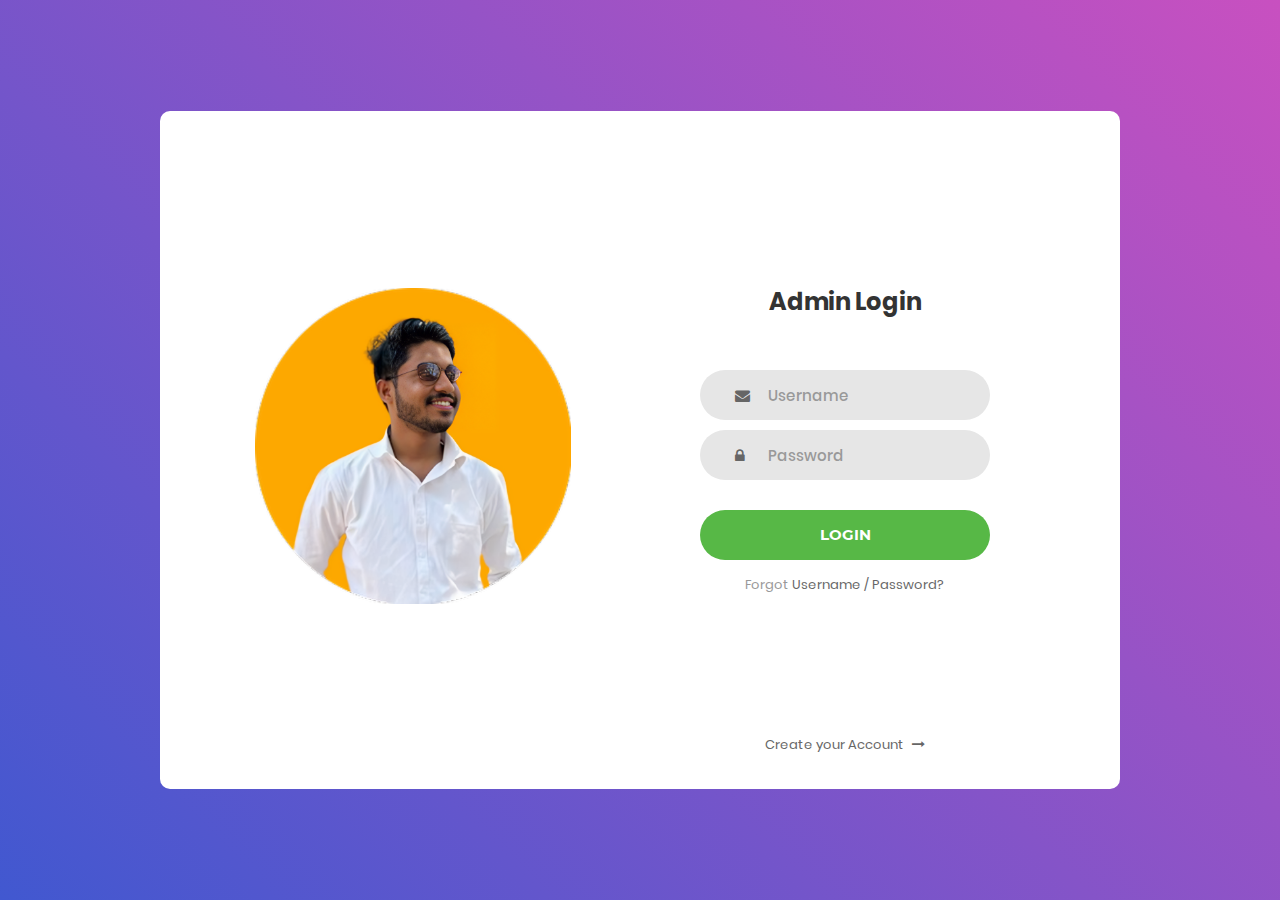
<file: index.html>
<!DOCTYPE html>
<html lang="en">
  <head>
    <title>Study Tracker</title>
    <meta charset="UTF-8" />
    <meta name="viewport" content="width=device-width, initial-scale=1" />
    <!--===============================================================================================-->
    <link rel="icon" type="image/png" href="images/icons/favicon.ico" />
    <!--===============================================================================================-->
    <link
      rel="stylesheet"
      type="text/css"
      href="vendor/bootstrap/css/bootstrap.min.css"
    />
    <!--===============================================================================================-->
    <link
      rel="stylesheet"
      type="text/css"
      href="fonts/font-awesome-4.7.0/css/font-awesome.min.css"
    />
    <!--===============================================================================================-->
    <link rel="stylesheet" type="text/css" href="vendor/animate/animate.css" />
    <!--===============================================================================================-->
    <link
      rel="stylesheet"
      type="text/css"
      href="vendor/css-hamburgers/hamburgers.min.css"
    />
    <!--===============================================================================================-->
    <link
      rel="stylesheet"
      type="text/css"
      href="vendor/select2/select2.min.css"
    />
    <!--===============================================================================================-->
    <link rel="stylesheet" type="text/css" href="css/util.css" />
    <link rel="stylesheet" type="text/css" href="css/main.css" />
    <!--===============================================================================================-->
  </head>
  <body>
    <div class="limiter">
      <div class="container-login100">
        <div class="wrap-login100">
          <div class="login100-pic js-tilt" data-tilt>
            <img src="images/DP1.png" alt="IMG" />
          </div>

          <form
            action="login.php"
            method="POST"
            class="login100-form validate-form"
          >
            <span class="login100-form-title"> Admin Login </span>

            <div
              class="wrap-input100 validate-input"
              data-validate="Username is required"
            >
              <input
                class="input100"
                type="text"
                name="username"
                placeholder="Username"
              />
              <span class="focus-input100"></span>
              <span class="symbol-input100">
                <i class="fa fa-envelope" aria-hidden="true"></i>
              </span>
            </div>

            <div
              class="wrap-input100 validate-input"
              data-validate="Password is required"
            >
              <input
                class="input100"
                type="password"
                name="pass"
                placeholder="Password"
              />
              <span class="focus-input100"></span>
              <span class="symbol-input100">
                <i class="fa fa-lock" aria-hidden="true"></i>
              </span>
            </div>

            <div class="container-login100-form-btn">
              <input
                type="submit"
                value="Login"
                name="login"
                class="login100-form-btn"
              />
            </div>

            <div class="text-center p-t-12">
              <span class="txt1"> Forgot </span>
              <a class="txt2" href="#"> Username / Password? </a>
            </div>

            <div class="text-center p-t-136">
              <a class="txt2" href="reg.html">
                Create your Account
                <i class="fa fa-long-arrow-right m-l-5" aria-hidden="true"></i>
              </a>
            </div>
          </form>
        </div>
      </div>
    </div>

    <!--===============================================================================================-->
    <script src="vendor/jquery/jquery-3.2.1.min.js"></script>
    <!--===============================================================================================-->
    <script src="vendor/bootstrap/js/popper.js"></script>
    <script src="vendor/bootstrap/js/bootstrap.min.js"></script>
    <!--===============================================================================================-->
    <script src="vendor/select2/select2.min.js"></script>
    <!--===============================================================================================-->
    <script src="vendor/tilt/tilt.jquery.min.js"></script>
    <script>
      $(".js-tilt").tilt({
        scale: 1.1,
      });
    </script>
    <!--===============================================================================================-->
    <script src="js/main.js"></script>
  </body>
</html>
</file>
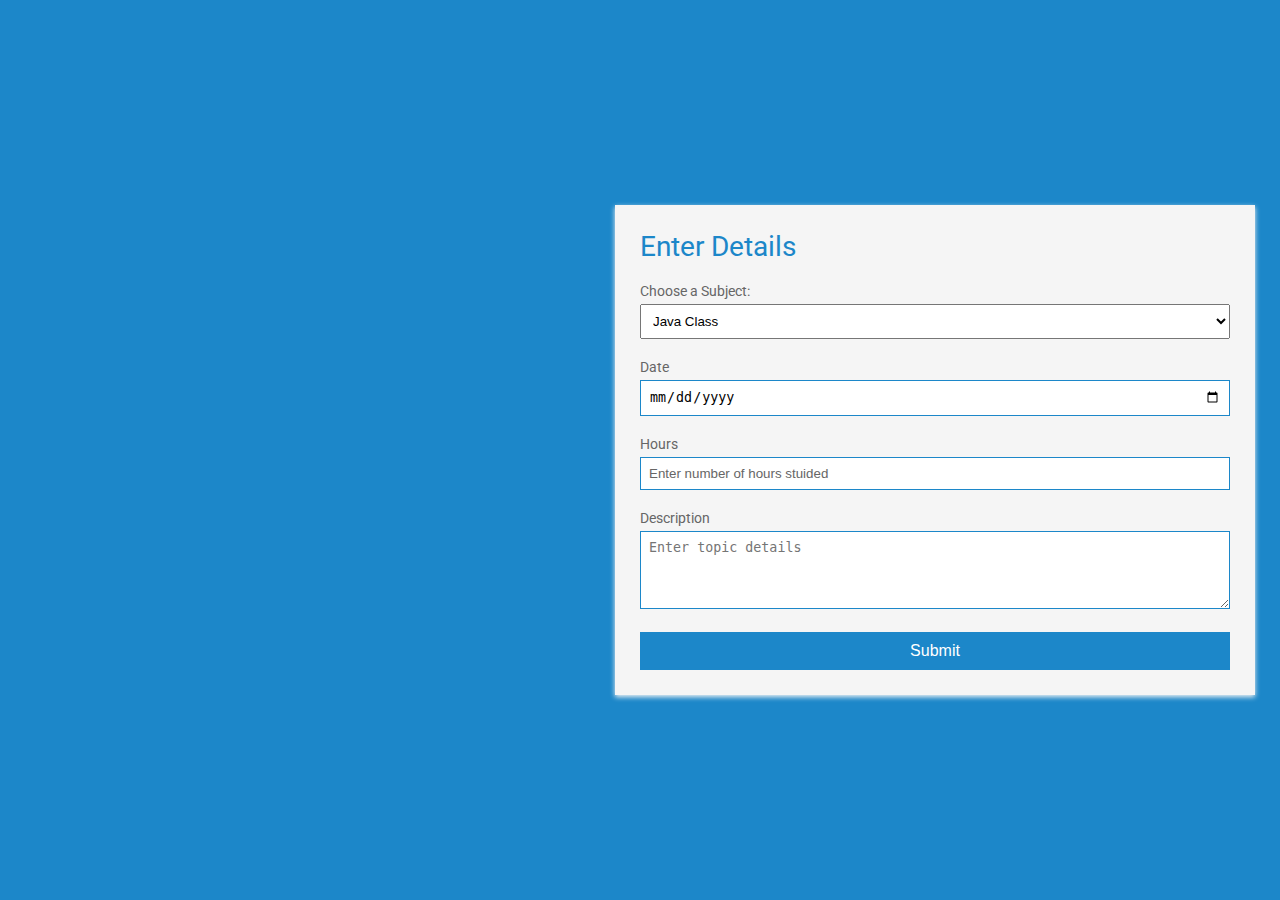
<file: details.html>
<!DOCTYPE html>
<html>
  <head>
    <title>Contact form</title>
    <link
      rel="stylesheet"
      href="https://use.fontawesome.com/releases/v5.4.1/css/all.css"
      integrity="sha384-5sAR7xN1Nv6T6+dT2mhtzEpVJvfS3NScPQTrOxhwjIuvcA67KV2R5Jz6kr4abQsz"
      crossorigin="anonymous"
    />
    <link
      href="https://fonts.googleapis.com/css?family=Roboto:300,400,500,700"
      rel="stylesheet"
    />
    <style>
      html,
      body {
        min-height: 100%;
        padding: 0;
        margin: 0;
        font-family: Roboto, Arial, sans-serif;
        font-size: 14px;
        color: #666;
      }
      h1 {
        margin: 0 0 20px;
        font-weight: 400;
        color: #1c87c9;
      }
      p {
        margin: 0 0 5px;
      }
      .main-block {
        display: flex;
        flex-direction: column;
        justify-content: center;
        align-items: center;
        min-height: 100vh;
        background: #1c87c9;
      }
      form {
        padding: 25px;
        margin: 25px;
        box-shadow: 0 2px 5px #f5f5f5;
        background: #f5f5f5;
      }
      .fas {
        margin: 25px 10px 0;
        font-size: 72px;
        color: #fff;
      }
      .fa-envelope {
        transform: rotate(-20deg);
      }
      .fa-at,
      .fa-mail-bulk {
        transform: rotate(10deg);
      }
      input,
      textarea {
        width: calc(100% - 18px);
        padding: 8px;
        margin-bottom: 20px;
        border: 1px solid #1c87c9;
        outline: none;
      }
      select {
        width: calc(100% - 0px);
        padding: 8px;
        margin-bottom: 20px;
      }
      input::placeholder {
        color: #666;
      }
      button {
        width: 100%;
        padding: 10px;
        border: none;
        background: #1c87c9;
        font-size: 16px;
        font-weight: 400;
        color: #fff;
      }
      button:hover {
        background: #2371a0;
        font-size: 25px;
        font-weight: 450;
      }
      @media (min-width: 568px) {
        .main-block {
          flex-direction: row;
        }
        .left-part,
        form {
          width: 50%;
        }
        .fa-envelope {
          margin-top: 0;
          margin-left: 20%;
        }
        .fa-at {
          margin-top: -10%;
          margin-left: 65%;
        }
        .fa-mail-bulk {
          margin-top: 2%;
          margin-left: 28%;
        }
      }
    </style>
  </head>
  <body>
    <div class="main-block">
      <div class="left-part">
        <i class="fas fa-envelope"></i>
        <i class="fas fa-at"></i>
        <i class="fas fa-mail-bulk"></i>
      </div>
      <form action="data.php" method="POST">
        <h1>Enter Details</h1>
        <div class="info">
          <!-- <input type="text" name="name" placeholder="Enter subject name"> -->
          <p><label for="subjects">Choose a Subject:</label></p>
          <select name="subject" id="subjects" class="info" required>
            <!-- <option value="DMS">DMS</option>
            <option value="DBMS">DBMS</option>-->
            <option value="Java Class">Java Class</option>
            <option value="Front-End Class">Front-End Class</option>
            <option value="SQL Class">SQL Class</option>
            <option value="Class Recordings">Class Recordings</option>
            <option value="Class Pending Work">Class Pending Work</option>
            <option value="DSA">DSA</option>
            <option value="JavaScript">JavaScript</option>
            <option value="Spring Boot">Spring Boot</option> 
            <option value="Computer Fundamentals">Computer Fundamentals</option>
            <option value="Coding Practice">Coding Practice</option>
            <option value="Web Development">Web Development</option>
            <option value="Other Work">Other Work</option>
            
          </select>
          <p>Date</p>
          <input type="date" name="date" placeholder="Enter date" required />
          <p>Hours</p>
          <input
            type="number"
            name="hrs"
            placeholder="Enter number of hours stuided"
            min="0.15"
            step="0.05"
          />
        </div>
        <p>Description</p>
        <div>
          <textarea
            name="topic"
            rows="4"
            placeholder="Enter topic details"
            required
          ></textarea>
        </div>
        <button type="submit">Submit</button>
      </form>
    </div>
  </body>
</html>
</file>
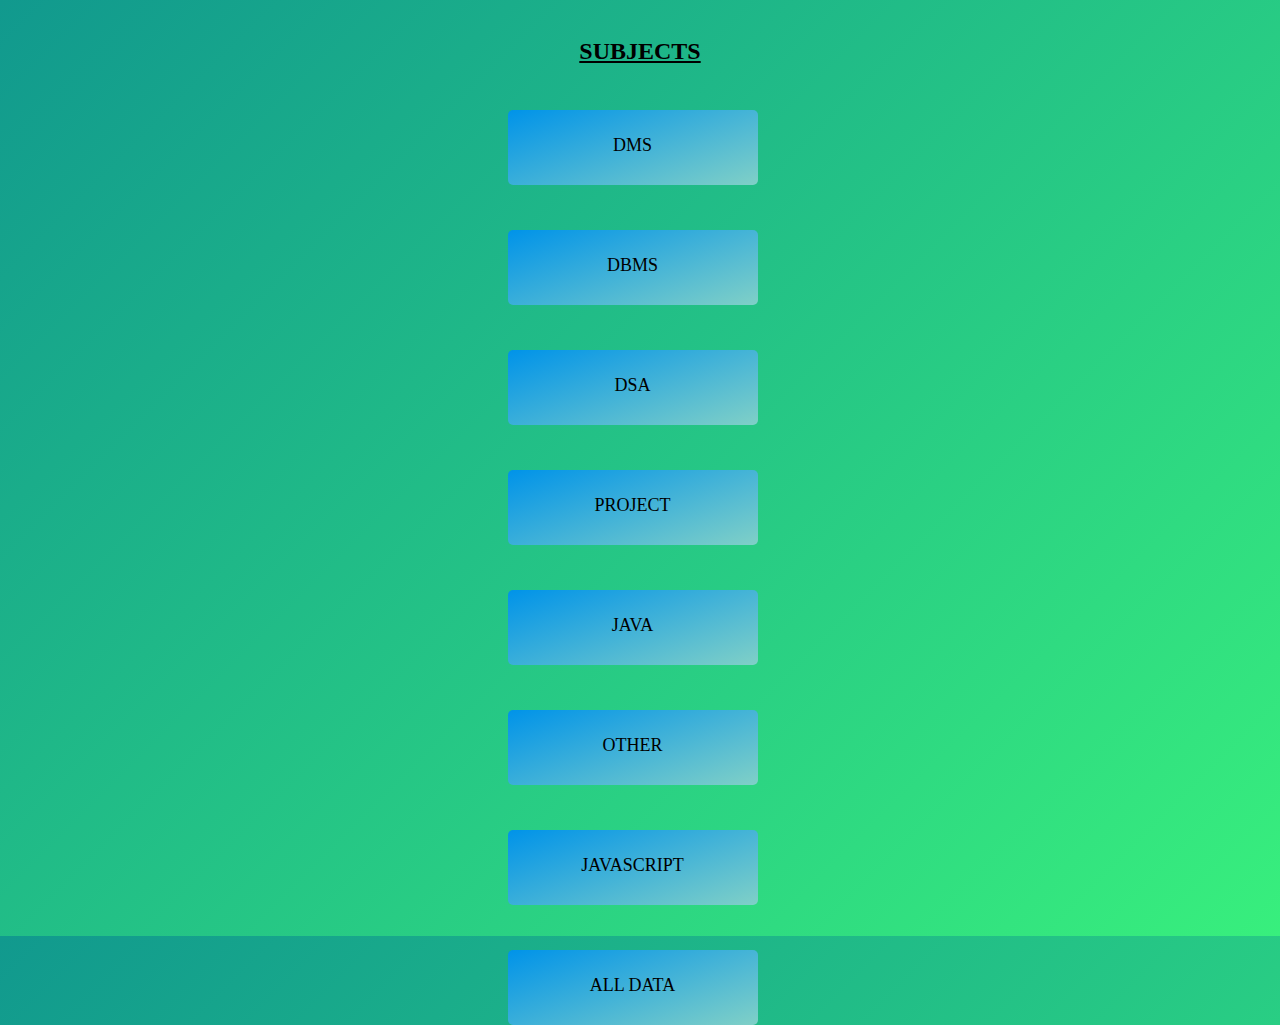
<file: final_list.html>
<!DOCTYPE html>
<html lang="en">
  <head>
    <meta charset="UTF-8" />
    <meta http-equiv="X-UA-Compatible" content="IE=edge" />
    <meta name="viewport" content="width=device-width, initial-scale=1.0" />
    <title>Document</title>

    <style>
      body {
        height: 100vh;

        padding: 10px;
        background: linear-gradient(135deg, #11998e, #38ef7d);
      }

      .register {
        height: 50px;
        width: 250px;
        border-radius: 5px;
        background-color: #0093e9;
        background-image: linear-gradient(160deg, #0093e9 0%, #80d0c7 100%);

        text-align: center;
        margin: 45px 20px 30px 5px;
        padding-top: 25px;
      }
      a {
        text-decoration: none;
      }

      .register:hover {
        background: linear-gradient(-135deg, #11998e, #38ef7d);
      }
      .t {
        font-size: 18px;
        color: black;
      }

      .t:hover {
        color: white;
      }
      h2 {
        text-decoration: underline;
      }
    </style>
  </head>

  <body>
    <center>
      <h2>SUBJECTS</h2>

      <div class="register">
        <a href="dms.php"><span class="t">DMS</span> </a>
      </div>

      <div class="register">
        <a href="dbms.php"><span class="t">DBMS</span> </a>
      </div>

      <div class="register">
        <a href="dsa.php"><span class="t">DSA</span> </a>
      </div>
      <div class="register">
        <a href="project.php"><span class="t">PROJECT</span> </a>
      </div>

      <div class="register">
        <a href="java.php"> <span class="t">JAVA</span> </a>
      </div>
      <div class="register">
        <a href="other.php"> <span class="t">OTHER</span> </a>
      </div>
      <div class="register">
        <a href="js.php"> <span class="t">JAVASCRIPT</span> </a>
      </div>

      <div class="register">
        <a href="display.php"> <span class="t">ALL DATA</span> </a>
      </div>
    </center>
  </body>
</html>
</file>
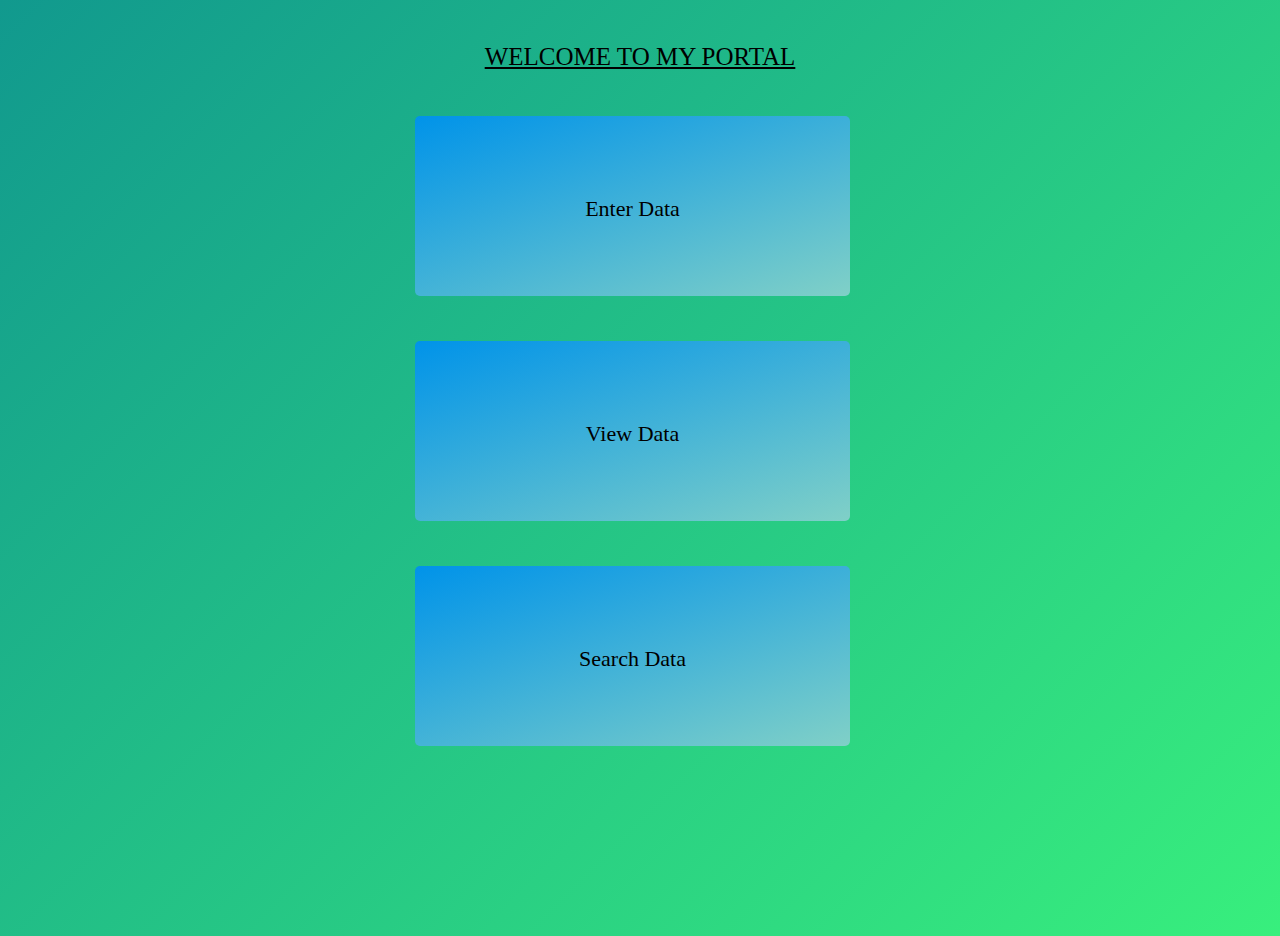
<file: home.html>
<!DOCTYPE html>
<html lang="en">
  <head>
    <meta charset="UTF-8" />
    <meta http-equiv="X-UA-Compatible" content="IE=edge" />
    <meta name="viewport" content="width=device-width, initial-scale=1.0" />
    <title>Home</title>

    <style>
      body {
        height: 100vh;
        justify-content: center;

        padding: 10px;
        background: linear-gradient(135deg, #11998e, #38ef7d);
      }
      p {
        text-align: center;
        font-size: 25px;
        text-decoration: underline;
        color: black;
      }
      .register {
        height: 100px;
        width: 35%;

        border-radius: 5px;
        background-color: #0093e9;
        background-image: linear-gradient(160deg, #0093e9 0%, #80d0c7 100%);

        justify-content: center;
        text-align: center;
        margin: 45px 20px 30px 5px;
        padding-top: 80px;
        align-items: center;
      }
      a {
        text-decoration: none;
      }

      .register:hover {
        background: linear-gradient(-135deg, #11998e, #38ef7d);
      }

      .t {
        text-decoration: none;
        font-size: 22px;
        color: black;
      }

      .t:hover {
        color: white;
      }
    </style>
  </head>

  <body>
    <p>WELCOME TO MY PORTAL</p>

    <center>
      <div class="register">
        <a href="details.html"><span class="t">Enter Data</span> </a>
      </div>
      <div class="register">
        <a href="display.php"><span class="t">View Data </span> </a>
      </div>
      <div class="register">
        <a href="search.html"><span class="t">Search Data </span> </a>
      </div>
    </center>
  </body>
</html>
</file>
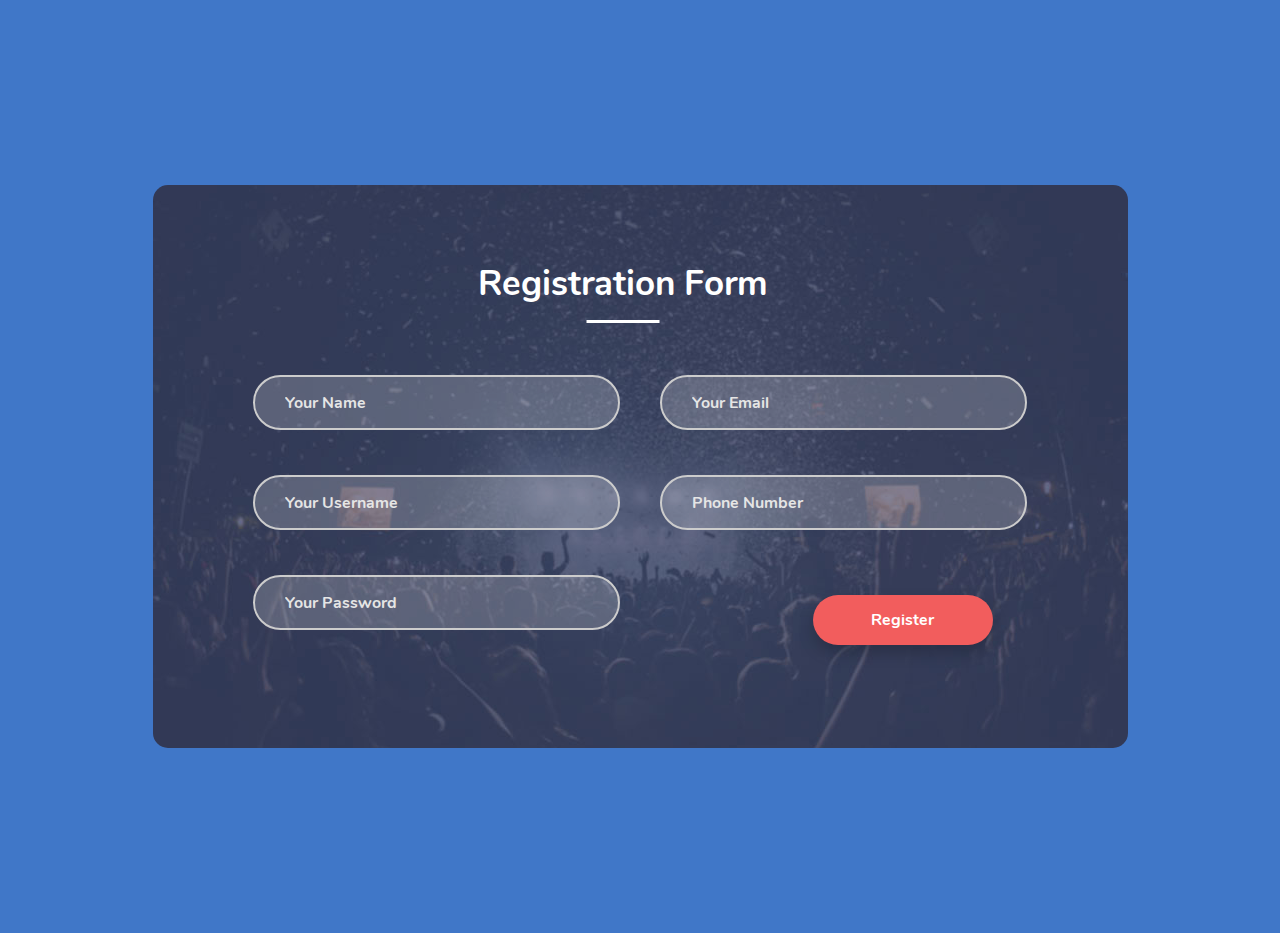
<file: reg.html>
<!DOCTYPE html>
<html>
<head>
	<meta charset="utf-8">
	<title>Registration Form</title>
	<!-- Mobile Specific Metas -->
	<meta name="viewport" content="width=device-width, initial-scale=1, maximum-scale=1">
	<!-- Font-->
	<link rel="stylesheet" type="text/css" href="css/nunito-font.css">
	<!-- Main Style Css -->
    <link rel="stylesheet" href="css/style.css"/>
</head>
<body class="form-v9">
	<div class="page-content">
		<div class="form-v9-content" style="background-image: url('images/form-v9.jpg')">
			<form class="form-detail" action="reg.php" method="post">
				<h2>Registration Form</h2>
				<div class="form-row-total">
					<div class="form-row">
						<input type="text" name="name" id="full-name" class="input-text" placeholder="Your Name" required>
					</div>
					<div class="form-row">
						<input type="text" name="email" id="your-email" class="input-text" placeholder="Your Email" required pattern="[^@]+@[^@]+.[a-zA-Z]{2,6}">
					</div>
				</div>

                <div class="form-row-total">
					<div class="form-row">
						<input type="text" name="uname" id="full-name" class="input-text" placeholder="Your Username" required>
					</div>
					<div class="form-row">
						<input type="text" name="phno" id="your-email" class="input-text" placeholder="Phone Number" required >
					</div>
				</div> 



				<div class="form-row-total">
					<div class="form-row">
						<input type="password" name="password" id="password" class="input-text" placeholder="Your Password" required>
					</div>
					<!--<div class="form-row">
						<input type="password" name="comfirm-password" id="comfirm-password" class="input-text" placeholder="Comfirm Password" required>
					</div>
				</div> -->
				<div class="form-row-last">
					<input type="submit" name="register" class="register" value="Register">
				</div>
			</form>
		</div>
	</div>
</body><!-- This templates was made by Colorlib (https://colorlib.com) -->
</html>
</file>
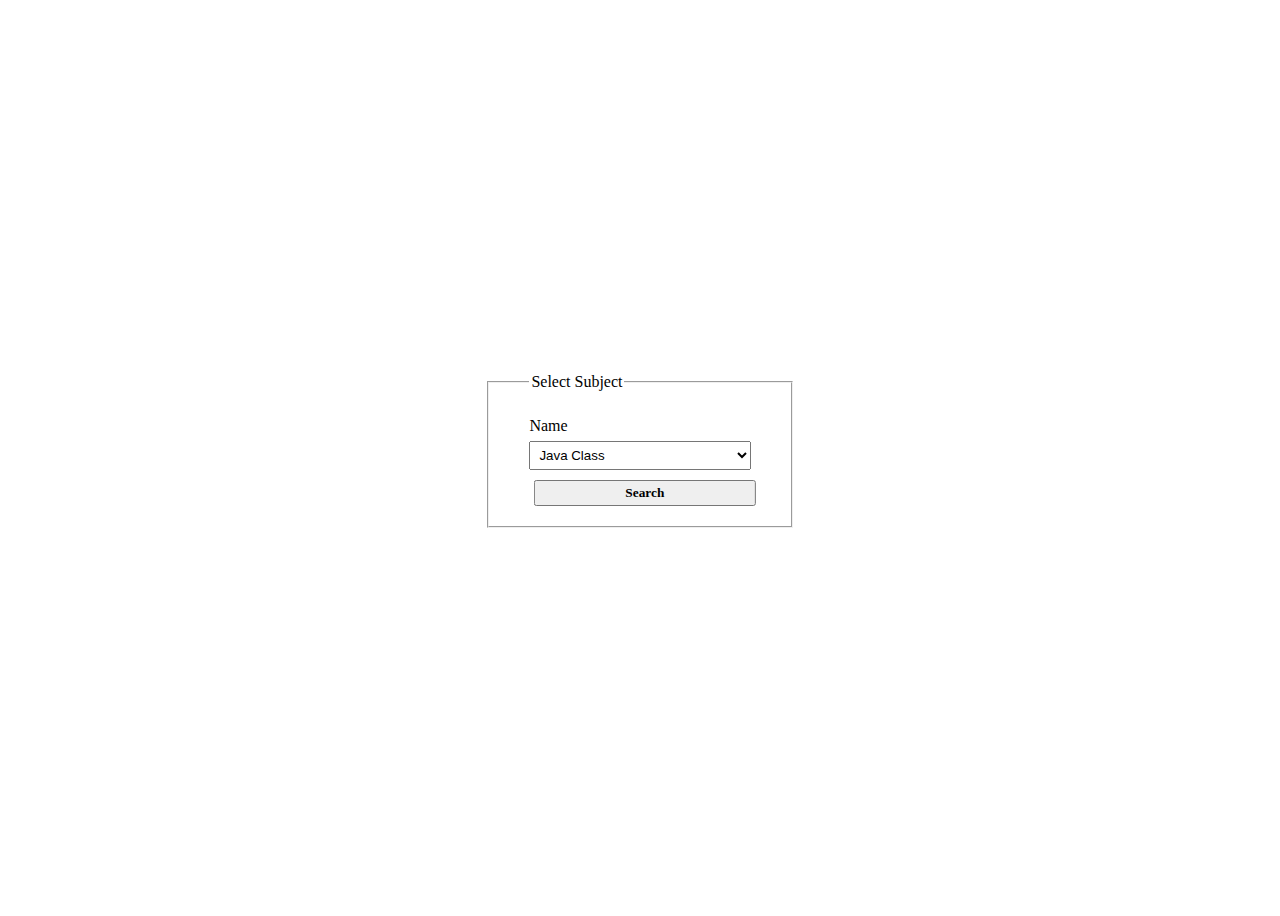
<file: search.html>
<html>
  <head>
    <title>search page</title>
    <style>
      body {
        display: flex;
        align-items: center;
        justify-content: center;
        height: 100vh;
        font-family: cursive;
      }

      input,
      textarea,
      select {
        width: 100%;
        padding: 5px;
        outline: none;
      }

      label {
        line-height: 1.9rem;
      }

      input[type="submit"] {
        transform: translate(2.2%);
        padding: 3px;
        margin-top: 0.6rem;
        font-family: cursive;
        font-weight: bold;
      }

      fieldset {
        padding: 20px 40px;
      }
    </style>
  </head>
  <body>
    <form action="search.php" method="POST">
      <fieldset>
        <legend>Select Subject</legend>
        <div class="form-control">
          <label for="name">Name</label>
          <select name="subject" required>
            <option value="Java Class">Java Class</option>
            <option value="Front-End Class">Front-End Class</option>
            <option value="SQL Class">SQL Class</option>
            <option value="Class Recordings">Class Recordings</option>
            <option value="Class Pending Work">Class Pending Work</option>
            <option value="DSA">DSA</option>
            <option value="JavaScript">JavaScript</option>
            <option value="Spring Boot">Spring Boot</option> 
            <option value="Computer Fundamentals">Computer Fundamentals</option>
            <option value="Coding Practice">Coding Practice</option>
            <option value="Web Development">Web Development</option>
            <option value="Other Work">Other Work</option>
          </select>
        </div>

        <input type="submit" value="Search" class="submit-btn" />
      </fieldset>
    </form>
  </body>
</html>
</file>
<file: css/util.css>
/*[ FONT SIZE ]
///////////////////////////////////////////////////////////
*/
.fs-1 {font-size: 1px;}
.fs-2 {font-size: 2px;}
.fs-3 {font-size: 3px;}
.fs-4 {font-size: 4px;}
.fs-5 {font-size: 5px;}
.fs-6 {font-size: 6px;}
.fs-7 {font-size: 7px;}
.fs-8 {font-size: 8px;}
.fs-9 {font-size: 9px;}
.fs-10 {font-size: 10px;}
.fs-11 {font-size: 11px;}
.fs-12 {font-size: 12px;}
.fs-13 {font-size: 13px;}
.fs-14 {font-size: 14px;}
.fs-15 {font-size: 15px;}
.fs-16 {font-size: 16px;}
.fs-17 {font-size: 17px;}
.fs-18 {font-size: 18px;}
.fs-19 {font-size: 19px;}
.fs-20 {font-size: 20px;}
.fs-21 {font-size: 21px;}
.fs-22 {font-size: 22px;}
.fs-23 {font-size: 23px;}
.fs-24 {font-size: 24px;}
.fs-25 {font-size: 25px;}
.fs-26 {font-size: 26px;}
.fs-27 {font-size: 27px;}
.fs-28 {font-size: 28px;}
.fs-29 {font-size: 29px;}
.fs-30 {font-size: 30px;}
.fs-31 {font-size: 31px;}
.fs-32 {font-size: 32px;}
.fs-33 {font-size: 33px;}
.fs-34 {font-size: 34px;}
.fs-35 {font-size: 35px;}
.fs-36 {font-size: 36px;}
.fs-37 {font-size: 37px;}
.fs-38 {font-size: 38px;}
.fs-39 {font-size: 39px;}
.fs-40 {font-size: 40px;}
.fs-41 {font-size: 41px;}
.fs-42 {font-size: 42px;}
.fs-43 {font-size: 43px;}
.fs-44 {font-size: 44px;}
.fs-45 {font-size: 45px;}
.fs-46 {font-size: 46px;}
.fs-47 {font-size: 47px;}
.fs-48 {font-size: 48px;}
.fs-49 {font-size: 49px;}
.fs-50 {font-size: 50px;}
.fs-51 {font-size: 51px;}
.fs-52 {font-size: 52px;}
.fs-53 {font-size: 53px;}
.fs-54 {font-size: 54px;}
.fs-55 {font-size: 55px;}
.fs-56 {font-size: 56px;}
.fs-57 {font-size: 57px;}
.fs-58 {font-size: 58px;}
.fs-59 {font-size: 59px;}
.fs-60 {font-size: 60px;}
.fs-61 {font-size: 61px;}
.fs-62 {font-size: 62px;}
.fs-63 {font-size: 63px;}
.fs-64 {font-size: 64px;}
.fs-65 {font-size: 65px;}
.fs-66 {font-size: 66px;}
.fs-67 {font-size: 67px;}
.fs-68 {font-size: 68px;}
.fs-69 {font-size: 69px;}
.fs-70 {font-size: 70px;}
.fs-71 {font-size: 71px;}
.fs-72 {font-size: 72px;}
.fs-73 {font-size: 73px;}
.fs-74 {font-size: 74px;}
.fs-75 {font-size: 75px;}
.fs-76 {font-size: 76px;}
.fs-77 {font-size: 77px;}
.fs-78 {font-size: 78px;}
.fs-79 {font-size: 79px;}
.fs-80 {font-size: 80px;}
.fs-81 {font-size: 81px;}
.fs-82 {font-size: 82px;}
.fs-83 {font-size: 83px;}
.fs-84 {font-size: 84px;}
.fs-85 {font-size: 85px;}
.fs-86 {font-size: 86px;}
.fs-87 {font-size: 87px;}
.fs-88 {font-size: 88px;}
.fs-89 {font-size: 89px;}
.fs-90 {font-size: 90px;}
.fs-91 {font-size: 91px;}
.fs-92 {font-size: 92px;}
.fs-93 {font-size: 93px;}
.fs-94 {font-size: 94px;}
.fs-95 {font-size: 95px;}
.fs-96 {font-size: 96px;}
.fs-97 {font-size: 97px;}
.fs-98 {font-size: 98px;}
.fs-99 {font-size: 99px;}
.fs-100 {font-size: 100px;}
.fs-101 {font-size: 101px;}
.fs-102 {font-size: 102px;}
.fs-103 {font-size: 103px;}
.fs-104 {font-size: 104px;}
.fs-105 {font-size: 105px;}
.fs-106 {font-size: 106px;}
.fs-107 {font-size: 107px;}
.fs-108 {font-size: 108px;}
.fs-109 {font-size: 109px;}
.fs-110 {font-size: 110px;}
.fs-111 {font-size: 111px;}
.fs-112 {font-size: 112px;}
.fs-113 {font-size: 113px;}
.fs-114 {font-size: 114px;}
.fs-115 {font-size: 115px;}
.fs-116 {font-size: 116px;}
.fs-117 {font-size: 117px;}
.fs-118 {font-size: 118px;}
.fs-119 {font-size: 119px;}
.fs-120 {font-size: 120px;}
.fs-121 {font-size: 121px;}
.fs-122 {font-size: 122px;}
.fs-123 {font-size: 123px;}
.fs-124 {font-size: 124px;}
.fs-125 {font-size: 125px;}
.fs-126 {font-size: 126px;}
.fs-127 {font-size: 127px;}
.fs-128 {font-size: 128px;}
.fs-129 {font-size: 129px;}
.fs-130 {font-size: 130px;}
.fs-131 {font-size: 131px;}
.fs-132 {font-size: 132px;}
.fs-133 {font-size: 133px;}
.fs-134 {font-size: 134px;}
.fs-135 {font-size: 135px;}
.fs-136 {font-size: 136px;}
.fs-137 {font-size: 137px;}
.fs-138 {font-size: 138px;}
.fs-139 {font-size: 139px;}
.fs-140 {font-size: 140px;}
.fs-141 {font-size: 141px;}
.fs-142 {font-size: 142px;}
.fs-143 {font-size: 143px;}
.fs-144 {font-size: 144px;}
.fs-145 {font-size: 145px;}
.fs-146 {font-size: 146px;}
.fs-147 {font-size: 147px;}
.fs-148 {font-size: 148px;}
.fs-149 {font-size: 149px;}
.fs-150 {font-size: 150px;}
.fs-151 {font-size: 151px;}
.fs-152 {font-size: 152px;}
.fs-153 {font-size: 153px;}
.fs-154 {font-size: 154px;}
.fs-155 {font-size: 155px;}
.fs-156 {font-size: 156px;}
.fs-157 {font-size: 157px;}
.fs-158 {font-size: 158px;}
.fs-159 {font-size: 159px;}
.fs-160 {font-size: 160px;}
.fs-161 {font-size: 161px;}
.fs-162 {font-size: 162px;}
.fs-163 {font-size: 163px;}
.fs-164 {font-size: 164px;}
.fs-165 {font-size: 165px;}
.fs-166 {font-size: 166px;}
.fs-167 {font-size: 167px;}
.fs-168 {font-size: 168px;}
.fs-169 {font-size: 169px;}
.fs-170 {font-size: 170px;}
.fs-171 {font-size: 171px;}
.fs-172 {font-size: 172px;}
.fs-173 {font-size: 173px;}
.fs-174 {font-size: 174px;}
.fs-175 {font-size: 175px;}
.fs-176 {font-size: 176px;}
.fs-177 {font-size: 177px;}
.fs-178 {font-size: 178px;}
.fs-179 {font-size: 179px;}
.fs-180 {font-size: 180px;}
.fs-181 {font-size: 181px;}
.fs-182 {font-size: 182px;}
.fs-183 {font-size: 183px;}
.fs-184 {font-size: 184px;}
.fs-185 {font-size: 185px;}
.fs-186 {font-size: 186px;}
.fs-187 {font-size: 187px;}
.fs-188 {font-size: 188px;}
.fs-189 {font-size: 189px;}
.fs-190 {font-size: 190px;}
.fs-191 {font-size: 191px;}
.fs-192 {font-size: 192px;}
.fs-193 {font-size: 193px;}
.fs-194 {font-size: 194px;}
.fs-195 {font-size: 195px;}
.fs-196 {font-size: 196px;}
.fs-197 {font-size: 197px;}
.fs-198 {font-size: 198px;}
.fs-199 {font-size: 199px;}
.fs-200 {font-size: 200px;}

/*[ PADDING ]
///////////////////////////////////////////////////////////
*/
.p-t-0 {padding-top: 0px;}
.p-t-1 {padding-top: 1px;}
.p-t-2 {padding-top: 2px;}
.p-t-3 {padding-top: 3px;}
.p-t-4 {padding-top: 4px;}
.p-t-5 {padding-top: 5px;}
.p-t-6 {padding-top: 6px;}
.p-t-7 {padding-top: 7px;}
.p-t-8 {padding-top: 8px;}
.p-t-9 {padding-top: 9px;}
.p-t-10 {padding-top: 10px;}
.p-t-11 {padding-top: 11px;}
.p-t-12 {padding-top: 12px;}
.p-t-13 {padding-top: 13px;}
.p-t-14 {padding-top: 14px;}
.p-t-15 {padding-top: 15px;}
.p-t-16 {padding-top: 16px;}
.p-t-17 {padding-top: 17px;}
.p-t-18 {padding-top: 18px;}
.p-t-19 {padding-top: 19px;}
.p-t-20 {padding-top: 20px;}
.p-t-21 {padding-top: 21px;}
.p-t-22 {padding-top: 22px;}
.p-t-23 {padding-top: 23px;}
.p-t-24 {padding-top: 24px;}
.p-t-25 {padding-top: 25px;}
.p-t-26 {padding-top: 26px;}
.p-t-27 {padding-top: 27px;}
.p-t-28 {padding-top: 28px;}
.p-t-29 {padding-top: 29px;}
.p-t-30 {padding-top: 30px;}
.p-t-31 {padding-top: 31px;}
.p-t-32 {padding-top: 32px;}
.p-t-33 {padding-top: 33px;}
.p-t-34 {padding-top: 34px;}
.p-t-35 {padding-top: 35px;}
.p-t-36 {padding-top: 36px;}
.p-t-37 {padding-top: 37px;}
.p-t-38 {padding-top: 38px;}
.p-t-39 {padding-top: 39px;}
.p-t-40 {padding-top: 40px;}
.p-t-41 {padding-top: 41px;}
.p-t-42 {padding-top: 42px;}
.p-t-43 {padding-top: 43px;}
.p-t-44 {padding-top: 44px;}
.p-t-45 {padding-top: 45px;}
.p-t-46 {padding-top: 46px;}
.p-t-47 {padding-top: 47px;}
.p-t-48 {padding-top: 48px;}
.p-t-49 {padding-top: 49px;}
.p-t-50 {padding-top: 50px;}
.p-t-51 {padding-top: 51px;}
.p-t-52 {padding-top: 52px;}
.p-t-53 {padding-top: 53px;}
.p-t-54 {padding-top: 54px;}
.p-t-55 {padding-top: 55px;}
.p-t-56 {padding-top: 56px;}
.p-t-57 {padding-top: 57px;}
.p-t-58 {padding-top: 58px;}
.p-t-59 {padding-top: 59px;}
.p-t-60 {padding-top: 60px;}
.p-t-61 {padding-top: 61px;}
.p-t-62 {padding-top: 62px;}
.p-t-63 {padding-top: 63px;}
.p-t-64 {padding-top: 64px;}
.p-t-65 {padding-top: 65px;}
.p-t-66 {padding-top: 66px;}
.p-t-67 {padding-top: 67px;}
.p-t-68 {padding-top: 68px;}
.p-t-69 {padding-top: 69px;}
.p-t-70 {padding-top: 70px;}
.p-t-71 {padding-top: 71px;}
.p-t-72 {padding-top: 72px;}
.p-t-73 {padding-top: 73px;}
.p-t-74 {padding-top: 74px;}
.p-t-75 {padding-top: 75px;}
.p-t-76 {padding-top: 76px;}
.p-t-77 {padding-top: 77px;}
.p-t-78 {padding-top: 78px;}
.p-t-79 {padding-top: 79px;}
.p-t-80 {padding-top: 80px;}
.p-t-81 {padding-top: 81px;}
.p-t-82 {padding-top: 82px;}
.p-t-83 {padding-top: 83px;}
.p-t-84 {padding-top: 84px;}
.p-t-85 {padding-top: 85px;}
.p-t-86 {padding-top: 86px;}
.p-t-87 {padding-top: 87px;}
.p-t-88 {padding-top: 88px;}
.p-t-89 {padding-top: 89px;}
.p-t-90 {padding-top: 90px;}
.p-t-91 {padding-top: 91px;}
.p-t-92 {padding-top: 92px;}
.p-t-93 {padding-top: 93px;}
.p-t-94 {padding-top: 94px;}
.p-t-95 {padding-top: 95px;}
.p-t-96 {padding-top: 96px;}
.p-t-97 {padding-top: 97px;}
.p-t-98 {padding-top: 98px;}
.p-t-99 {padding-top: 99px;}
.p-t-100 {padding-top: 100px;}
.p-t-101 {padding-top: 101px;}
.p-t-102 {padding-top: 102px;}
.p-t-103 {padding-top: 103px;}
.p-t-104 {padding-top: 104px;}
.p-t-105 {padding-top: 105px;}
.p-t-106 {padding-top: 106px;}
.p-t-107 {padding-top: 107px;}
.p-t-108 {padding-top: 108px;}
.p-t-109 {padding-top: 109px;}
.p-t-110 {padding-top: 110px;}
.p-t-111 {padding-top: 111px;}
.p-t-112 {padding-top: 112px;}
.p-t-113 {padding-top: 113px;}
.p-t-114 {padding-top: 114px;}
.p-t-115 {padding-top: 115px;}
.p-t-116 {padding-top: 116px;}
.p-t-117 {padding-top: 117px;}
.p-t-118 {padding-top: 118px;}
.p-t-119 {padding-top: 119px;}
.p-t-120 {padding-top: 120px;}
.p-t-121 {padding-top: 121px;}
.p-t-122 {padding-top: 122px;}
.p-t-123 {padding-top: 123px;}
.p-t-124 {padding-top: 124px;}
.p-t-125 {padding-top: 125px;}
.p-t-126 {padding-top: 126px;}
.p-t-127 {padding-top: 127px;}
.p-t-128 {padding-top: 128px;}
.p-t-129 {padding-top: 129px;}
.p-t-130 {padding-top: 130px;}
.p-t-131 {padding-top: 131px;}
.p-t-132 {padding-top: 132px;}
.p-t-133 {padding-top: 133px;}
.p-t-134 {padding-top: 134px;}
.p-t-135 {padding-top: 135px;}
.p-t-136 {padding-top: 136px;}
.p-t-137 {padding-top: 137px;}
.p-t-138 {padding-top: 138px;}
.p-t-139 {padding-top: 139px;}
.p-t-140 {padding-top: 140px;}
.p-t-141 {padding-top: 141px;}
.p-t-142 {padding-top: 142px;}
.p-t-143 {padding-top: 143px;}
.p-t-144 {padding-top: 144px;}
.p-t-145 {padding-top: 145px;}
.p-t-146 {padding-top: 146px;}
.p-t-147 {padding-top: 147px;}
.p-t-148 {padding-top: 148px;}
.p-t-149 {padding-top: 149px;}
.p-t-150 {padding-top: 150px;}
.p-t-151 {padding-top: 151px;}
.p-t-152 {padding-top: 152px;}
.p-t-153 {padding-top: 153px;}
.p-t-154 {padding-top: 154px;}
.p-t-155 {padding-top: 155px;}
.p-t-156 {padding-top: 156px;}
.p-t-157 {padding-top: 157px;}
.p-t-158 {padding-top: 158px;}
.p-t-159 {padding-top: 159px;}
.p-t-160 {padding-top: 160px;}
.p-t-161 {padding-top: 161px;}
.p-t-162 {padding-top: 162px;}
.p-t-163 {padding-top: 163px;}
.p-t-164 {padding-top: 164px;}
.p-t-165 {padding-top: 165px;}
.p-t-166 {padding-top: 166px;}
.p-t-167 {padding-top: 167px;}
.p-t-168 {padding-top: 168px;}
.p-t-169 {padding-top: 169px;}
.p-t-170 {padding-top: 170px;}
.p-t-171 {padding-top: 171px;}
.p-t-172 {padding-top: 172px;}
.p-t-173 {padding-top: 173px;}
.p-t-174 {padding-top: 174px;}
.p-t-175 {padding-top: 175px;}
.p-t-176 {padding-top: 176px;}
.p-t-177 {padding-top: 177px;}
.p-t-178 {padding-top: 178px;}
.p-t-179 {padding-top: 179px;}
.p-t-180 {padding-top: 180px;}
.p-t-181 {padding-top: 181px;}
.p-t-182 {padding-top: 182px;}
.p-t-183 {padding-top: 183px;}
.p-t-184 {padding-top: 184px;}
.p-t-185 {padding-top: 185px;}
.p-t-186 {padding-top: 186px;}
.p-t-187 {padding-top: 187px;}
.p-t-188 {padding-top: 188px;}
.p-t-189 {padding-top: 189px;}
.p-t-190 {padding-top: 190px;}
.p-t-191 {padding-top: 191px;}
.p-t-192 {padding-top: 192px;}
.p-t-193 {padding-top: 193px;}
.p-t-194 {padding-top: 194px;}
.p-t-195 {padding-top: 195px;}
.p-t-196 {padding-top: 196px;}
.p-t-197 {padding-top: 197px;}
.p-t-198 {padding-top: 198px;}
.p-t-199 {padding-top: 199px;}
.p-t-200 {padding-top: 200px;}
.p-t-201 {padding-top: 201px;}
.p-t-202 {padding-top: 202px;}
.p-t-203 {padding-top: 203px;}
.p-t-204 {padding-top: 204px;}
.p-t-205 {padding-top: 205px;}
.p-t-206 {padding-top: 206px;}
.p-t-207 {padding-top: 207px;}
.p-t-208 {padding-top: 208px;}
.p-t-209 {padding-top: 209px;}
.p-t-210 {padding-top: 210px;}
.p-t-211 {padding-top: 211px;}
.p-t-212 {padding-top: 212px;}
.p-t-213 {padding-top: 213px;}
.p-t-214 {padding-top: 214px;}
.p-t-215 {padding-top: 215px;}
.p-t-216 {padding-top: 216px;}
.p-t-217 {padding-top: 217px;}
.p-t-218 {padding-top: 218px;}
.p-t-219 {padding-top: 219px;}
.p-t-220 {padding-top: 220px;}
.p-t-221 {padding-top: 221px;}
.p-t-222 {padding-top: 222px;}
.p-t-223 {padding-top: 223px;}
.p-t-224 {padding-top: 224px;}
.p-t-225 {padding-top: 225px;}
.p-t-226 {padding-top: 226px;}
.p-t-227 {padding-top: 227px;}
.p-t-228 {padding-top: 228px;}
.p-t-229 {padding-top: 229px;}
.p-t-230 {padding-top: 230px;}
.p-t-231 {padding-top: 231px;}
.p-t-232 {padding-top: 232px;}
.p-t-233 {padding-top: 233px;}
.p-t-234 {padding-top: 234px;}
.p-t-235 {padding-top: 235px;}
.p-t-236 {padding-top: 236px;}
.p-t-237 {padding-top: 237px;}
.p-t-238 {padding-top: 238px;}
.p-t-239 {padding-top: 239px;}
.p-t-240 {padding-top: 240px;}
.p-t-241 {padding-top: 241px;}
.p-t-242 {padding-top: 242px;}
.p-t-243 {padding-top: 243px;}
.p-t-244 {padding-top: 244px;}
.p-t-245 {padding-top: 245px;}
.p-t-246 {padding-top: 246px;}
.p-t-247 {padding-top: 247px;}
.p-t-248 {padding-top: 248px;}
.p-t-249 {padding-top: 249px;}
.p-t-250 {padding-top: 250px;}
.p-b-0 {padding-bottom: 0px;}
.p-b-1 {padding-bottom: 1px;}
.p-b-2 {padding-bottom: 2px;}
.p-b-3 {padding-bottom: 3px;}
.p-b-4 {padding-bottom: 4px;}
.p-b-5 {padding-bottom: 5px;}
.p-b-6 {padding-bottom: 6px;}
.p-b-7 {padding-bottom: 7px;}
.p-b-8 {padding-bottom: 8px;}
.p-b-9 {padding-bottom: 9px;}
.p-b-10 {padding-bottom: 10px;}
.p-b-11 {padding-bottom: 11px;}
.p-b-12 {padding-bottom: 12px;}
.p-b-13 {padding-bottom: 13px;}
.p-b-14 {padding-bottom: 14px;}
.p-b-15 {padding-bottom: 15px;}
.p-b-16 {padding-bottom: 16px;}
.p-b-17 {padding-bottom: 17px;}
.p-b-18 {padding-bottom: 18px;}
.p-b-19 {padding-bottom: 19px;}
.p-b-20 {padding-bottom: 20px;}
.p-b-21 {padding-bottom: 21px;}
.p-b-22 {padding-bottom: 22px;}
.p-b-23 {padding-bottom: 23px;}
.p-b-24 {padding-bottom: 24px;}
.p-b-25 {padding-bottom: 25px;}
.p-b-26 {padding-bottom: 26px;}
.p-b-27 {padding-bottom: 27px;}
.p-b-28 {padding-bottom: 28px;}
.p-b-29 {padding-bottom: 29px;}
.p-b-30 {padding-bottom: 30px;}
.p-b-31 {padding-bottom: 31px;}
.p-b-32 {padding-bottom: 32px;}
.p-b-33 {padding-bottom: 33px;}
.p-b-34 {padding-bottom: 34px;}
.p-b-35 {padding-bottom: 35px;}
.p-b-36 {padding-bottom: 36px;}
.p-b-37 {padding-bottom: 37px;}
.p-b-38 {padding-bottom: 38px;}
.p-b-39 {padding-bottom: 39px;}
.p-b-40 {padding-bottom: 40px;}
.p-b-41 {padding-bottom: 41px;}
.p-b-42 {padding-bottom: 42px;}
.p-b-43 {padding-bottom: 43px;}
.p-b-44 {padding-bottom: 44px;}
.p-b-45 {padding-bottom: 45px;}
.p-b-46 {padding-bottom: 46px;}
.p-b-47 {padding-bottom: 47px;}
.p-b-48 {padding-bottom: 48px;}
.p-b-49 {padding-bottom: 49px;}
.p-b-50 {padding-bottom: 50px;}
.p-b-51 {padding-bottom: 51px;}
.p-b-52 {padding-bottom: 52px;}
.p-b-53 {padding-bottom: 53px;}
.p-b-54 {padding-bottom: 54px;}
.p-b-55 {padding-bottom: 55px;}
.p-b-56 {padding-bottom: 56px;}
.p-b-57 {padding-bottom: 57px;}
.p-b-58 {padding-bottom: 58px;}
.p-b-59 {padding-bottom: 59px;}
.p-b-60 {padding-bottom: 60px;}
.p-b-61 {padding-bottom: 61px;}
.p-b-62 {padding-bottom: 62px;}
.p-b-63 {padding-bottom: 63px;}
.p-b-64 {padding-bottom: 64px;}
.p-b-65 {padding-bottom: 65px;}
.p-b-66 {padding-bottom: 66px;}
.p-b-67 {padding-bottom: 67px;}
.p-b-68 {padding-bottom: 68px;}
.p-b-69 {padding-bottom: 69px;}
.p-b-70 {padding-bottom: 70px;}
.p-b-71 {padding-bottom: 71px;}
.p-b-72 {padding-bottom: 72px;}
.p-b-73 {padding-bottom: 73px;}
.p-b-74 {padding-bottom: 74px;}
.p-b-75 {padding-bottom: 75px;}
.p-b-76 {padding-bottom: 76px;}
.p-b-77 {padding-bottom: 77px;}
.p-b-78 {padding-bottom: 78px;}
.p-b-79 {padding-bottom: 79px;}
.p-b-80 {padding-bottom: 80px;}
.p-b-81 {padding-bottom: 81px;}
.p-b-82 {padding-bottom: 82px;}
.p-b-83 {padding-bottom: 83px;}
.p-b-84 {padding-bottom: 84px;}
.p-b-85 {padding-bottom: 85px;}
.p-b-86 {padding-bottom: 86px;}
.p-b-87 {padding-bottom: 87px;}
.p-b-88 {padding-bottom: 88px;}
.p-b-89 {padding-bottom: 89px;}
.p-b-90 {padding-bottom: 90px;}
.p-b-91 {padding-bottom: 91px;}
.p-b-92 {padding-bottom: 92px;}
.p-b-93 {padding-bottom: 93px;}
.p-b-94 {padding-bottom: 94px;}
.p-b-95 {padding-bottom: 95px;}
.p-b-96 {padding-bottom: 96px;}
.p-b-97 {padding-bottom: 97px;}
.p-b-98 {padding-bottom: 98px;}
.p-b-99 {padding-bottom: 99px;}
.p-b-100 {padding-bottom: 100px;}
.p-b-101 {padding-bottom: 101px;}
.p-b-102 {padding-bottom: 102px;}
.p-b-103 {padding-bottom: 103px;}
.p-b-104 {padding-bottom: 104px;}
.p-b-105 {padding-bottom: 105px;}
.p-b-106 {padding-bottom: 106px;}
.p-b-107 {padding-bottom: 107px;}
.p-b-108 {padding-bottom: 108px;}
.p-b-109 {padding-bottom: 109px;}
.p-b-110 {padding-bottom: 110px;}
.p-b-111 {padding-bottom: 111px;}
.p-b-112 {padding-bottom: 112px;}
.p-b-113 {padding-bottom: 113px;}
.p-b-114 {padding-bottom: 114px;}
.p-b-115 {padding-bottom: 115px;}
.p-b-116 {padding-bottom: 116px;}
.p-b-117 {padding-bottom: 117px;}
.p-b-118 {padding-bottom: 118px;}
.p-b-119 {padding-bottom: 119px;}
.p-b-120 {padding-bottom: 120px;}
.p-b-121 {padding-bottom: 121px;}
.p-b-122 {padding-bottom: 122px;}
.p-b-123 {padding-bottom: 123px;}
.p-b-124 {padding-bottom: 124px;}
.p-b-125 {padding-bottom: 125px;}
.p-b-126 {padding-bottom: 126px;}
.p-b-127 {padding-bottom: 127px;}
.p-b-128 {padding-bottom: 128px;}
.p-b-129 {padding-bottom: 129px;}
.p-b-130 {padding-bottom: 130px;}
.p-b-131 {padding-bottom: 131px;}
.p-b-132 {padding-bottom: 132px;}
.p-b-133 {padding-bottom: 133px;}
.p-b-134 {padding-bottom: 134px;}
.p-b-135 {padding-bottom: 135px;}
.p-b-136 {padding-bottom: 136px;}
.p-b-137 {padding-bottom: 137px;}
.p-b-138 {padding-bottom: 138px;}
.p-b-139 {padding-bottom: 139px;}
.p-b-140 {padding-bottom: 140px;}
.p-b-141 {padding-bottom: 141px;}
.p-b-142 {padding-bottom: 142px;}
.p-b-143 {padding-bottom: 143px;}
.p-b-144 {padding-bottom: 144px;}
.p-b-145 {padding-bottom: 145px;}
.p-b-146 {padding-bottom: 146px;}
.p-b-147 {padding-bottom: 147px;}
.p-b-148 {padding-bottom: 148px;}
.p-b-149 {padding-bottom: 149px;}
.p-b-150 {padding-bottom: 150px;}
.p-b-151 {padding-bottom: 151px;}
.p-b-152 {padding-bottom: 152px;}
.p-b-153 {padding-bottom: 153px;}
.p-b-154 {padding-bottom: 154px;}
.p-b-155 {padding-bottom: 155px;}
.p-b-156 {padding-bottom: 156px;}
.p-b-157 {padding-bottom: 157px;}
.p-b-158 {padding-bottom: 158px;}
.p-b-159 {padding-bottom: 159px;}
.p-b-160 {padding-bottom: 160px;}
.p-b-161 {padding-bottom: 161px;}
.p-b-162 {padding-bottom: 162px;}
.p-b-163 {padding-bottom: 163px;}
.p-b-164 {padding-bottom: 164px;}
.p-b-165 {padding-bottom: 165px;}
.p-b-166 {padding-bottom: 166px;}
.p-b-167 {padding-bottom: 167px;}
.p-b-168 {padding-bottom: 168px;}
.p-b-169 {padding-bottom: 169px;}
.p-b-170 {padding-bottom: 170px;}
.p-b-171 {padding-bottom: 171px;}
.p-b-172 {padding-bottom: 172px;}
.p-b-173 {padding-bottom: 173px;}
.p-b-174 {padding-bottom: 174px;}
.p-b-175 {padding-bottom: 175px;}
.p-b-176 {padding-bottom: 176px;}
.p-b-177 {padding-bottom: 177px;}
.p-b-178 {padding-bottom: 178px;}
.p-b-179 {padding-bottom: 179px;}
.p-b-180 {padding-bottom: 180px;}
.p-b-181 {padding-bottom: 181px;}
.p-b-182 {padding-bottom: 182px;}
.p-b-183 {padding-bottom: 183px;}
.p-b-184 {padding-bottom: 184px;}
.p-b-185 {padding-bottom: 185px;}
.p-b-186 {padding-bottom: 186px;}
.p-b-187 {padding-bottom: 187px;}
.p-b-188 {padding-bottom: 188px;}
.p-b-189 {padding-bottom: 189px;}
.p-b-190 {padding-bottom: 190px;}
.p-b-191 {padding-bottom: 191px;}
.p-b-192 {padding-bottom: 192px;}
.p-b-193 {padding-bottom: 193px;}
.p-b-194 {padding-bottom: 194px;}
.p-b-195 {padding-bottom: 195px;}
.p-b-196 {padding-bottom: 196px;}
.p-b-197 {padding-bottom: 197px;}
.p-b-198 {padding-bottom: 198px;}
.p-b-199 {padding-bottom: 199px;}
.p-b-200 {padding-bottom: 200px;}
.p-b-201 {padding-bottom: 201px;}
.p-b-202 {padding-bottom: 202px;}
.p-b-203 {padding-bottom: 203px;}
.p-b-204 {padding-bottom: 204px;}
.p-b-205 {padding-bottom: 205px;}
.p-b-206 {padding-bottom: 206px;}
.p-b-207 {padding-bottom: 207px;}
.p-b-208 {padding-bottom: 208px;}
.p-b-209 {padding-bottom: 209px;}
.p-b-210 {padding-bottom: 210px;}
.p-b-211 {padding-bottom: 211px;}
.p-b-212 {padding-bottom: 212px;}
.p-b-213 {padding-bottom: 213px;}
.p-b-214 {padding-bottom: 214px;}
.p-b-215 {padding-bottom: 215px;}
.p-b-216 {padding-bottom: 216px;}
.p-b-217 {padding-bottom: 217px;}
.p-b-218 {padding-bottom: 218px;}
.p-b-219 {padding-bottom: 219px;}
.p-b-220 {padding-bottom: 220px;}
.p-b-221 {padding-bottom: 221px;}
.p-b-222 {padding-bottom: 222px;}
.p-b-223 {padding-bottom: 223px;}
.p-b-224 {padding-bottom: 224px;}
.p-b-225 {padding-bottom: 225px;}
.p-b-226 {padding-bottom: 226px;}
.p-b-227 {padding-bottom: 227px;}
.p-b-228 {padding-bottom: 228px;}
.p-b-229 {padding-bottom: 229px;}
.p-b-230 {padding-bottom: 230px;}
.p-b-231 {padding-bottom: 231px;}
.p-b-232 {padding-bottom: 232px;}
.p-b-233 {padding-bottom: 233px;}
.p-b-234 {padding-bottom: 234px;}
.p-b-235 {padding-bottom: 235px;}
.p-b-236 {padding-bottom: 236px;}
.p-b-237 {padding-bottom: 237px;}
.p-b-238 {padding-bottom: 238px;}
.p-b-239 {padding-bottom: 239px;}
.p-b-240 {padding-bottom: 240px;}
.p-b-241 {padding-bottom: 241px;}
.p-b-242 {padding-bottom: 242px;}
.p-b-243 {padding-bottom: 243px;}
.p-b-244 {padding-bottom: 244px;}
.p-b-245 {padding-bottom: 245px;}
.p-b-246 {padding-bottom: 246px;}
.p-b-247 {padding-bottom: 247px;}
.p-b-248 {padding-bottom: 248px;}
.p-b-249 {padding-bottom: 249px;}
.p-b-250 {padding-bottom: 250px;}
.p-l-0 {padding-left: 0px;}
.p-l-1 {padding-left: 1px;}
.p-l-2 {padding-left: 2px;}
.p-l-3 {padding-left: 3px;}
.p-l-4 {padding-left: 4px;}
.p-l-5 {padding-left: 5px;}
.p-l-6 {padding-left: 6px;}
.p-l-7 {padding-left: 7px;}
.p-l-8 {padding-left: 8px;}
.p-l-9 {padding-left: 9px;}
.p-l-10 {padding-left: 10px;}
.p-l-11 {padding-left: 11px;}
.p-l-12 {padding-left: 12px;}
.p-l-13 {padding-left: 13px;}
.p-l-14 {padding-left: 14px;}
.p-l-15 {padding-left: 15px;}
.p-l-16 {padding-left: 16px;}
.p-l-17 {padding-left: 17px;}
.p-l-18 {padding-left: 18px;}
.p-l-19 {padding-left: 19px;}
.p-l-20 {padding-left: 20px;}
.p-l-21 {padding-left: 21px;}
.p-l-22 {padding-left: 22px;}
.p-l-23 {padding-left: 23px;}
.p-l-24 {padding-left: 24px;}
.p-l-25 {padding-left: 25px;}
.p-l-26 {padding-left: 26px;}
.p-l-27 {padding-left: 27px;}
.p-l-28 {padding-left: 28px;}
.p-l-29 {padding-left: 29px;}
.p-l-30 {padding-left: 30px;}
.p-l-31 {padding-left: 31px;}
.p-l-32 {padding-left: 32px;}
.p-l-33 {padding-left: 33px;}
.p-l-34 {padding-left: 34px;}
.p-l-35 {padding-left: 35px;}
.p-l-36 {padding-left: 36px;}
.p-l-37 {padding-left: 37px;}
.p-l-38 {padding-left: 38px;}
.p-l-39 {padding-left: 39px;}
.p-l-40 {padding-left: 40px;}
.p-l-41 {padding-left: 41px;}
.p-l-42 {padding-left: 42px;}
.p-l-43 {padding-left: 43px;}
.p-l-44 {padding-left: 44px;}
.p-l-45 {padding-left: 45px;}
.p-l-46 {padding-left: 46px;}
.p-l-47 {padding-left: 47px;}
.p-l-48 {padding-left: 48px;}
.p-l-49 {padding-left: 49px;}
.p-l-50 {padding-left: 50px;}
.p-l-51 {padding-left: 51px;}
.p-l-52 {padding-left: 52px;}
.p-l-53 {padding-left: 53px;}
.p-l-54 {padding-left: 54px;}
.p-l-55 {padding-left: 55px;}
.p-l-56 {padding-left: 56px;}
.p-l-57 {padding-left: 57px;}
.p-l-58 {padding-left: 58px;}
.p-l-59 {padding-left: 59px;}
.p-l-60 {padding-left: 60px;}
.p-l-61 {padding-left: 61px;}
.p-l-62 {padding-left: 62px;}
.p-l-63 {padding-left: 63px;}
.p-l-64 {padding-left: 64px;}
.p-l-65 {padding-left: 65px;}
.p-l-66 {padding-left: 66px;}
.p-l-67 {padding-left: 67px;}
.p-l-68 {padding-left: 68px;}
.p-l-69 {padding-left: 69px;}
.p-l-70 {padding-left: 70px;}
.p-l-71 {padding-left: 71px;}
.p-l-72 {padding-left: 72px;}
.p-l-73 {padding-left: 73px;}
.p-l-74 {padding-left: 74px;}
.p-l-75 {padding-left: 75px;}
.p-l-76 {padding-left: 76px;}
.p-l-77 {padding-left: 77px;}
.p-l-78 {padding-left: 78px;}
.p-l-79 {padding-left: 79px;}
.p-l-80 {padding-left: 80px;}
.p-l-81 {padding-left: 81px;}
.p-l-82 {padding-left: 82px;}
.p-l-83 {padding-left: 83px;}
.p-l-84 {padding-left: 84px;}
.p-l-85 {padding-left: 85px;}
.p-l-86 {padding-left: 86px;}
.p-l-87 {padding-left: 87px;}
.p-l-88 {padding-left: 88px;}
.p-l-89 {padding-left: 89px;}
.p-l-90 {padding-left: 90px;}
.p-l-91 {padding-left: 91px;}
.p-l-92 {padding-left: 92px;}
.p-l-93 {padding-left: 93px;}
.p-l-94 {padding-left: 94px;}
.p-l-95 {padding-left: 95px;}
.p-l-96 {padding-left: 96px;}
.p-l-97 {padding-left: 97px;}
.p-l-98 {padding-left: 98px;}
.p-l-99 {padding-left: 99px;}
.p-l-100 {padding-left: 100px;}
.p-l-101 {padding-left: 101px;}
.p-l-102 {padding-left: 102px;}
.p-l-103 {padding-left: 103px;}
.p-l-104 {padding-left: 104px;}
.p-l-105 {padding-left: 105px;}
.p-l-106 {padding-left: 106px;}
.p-l-107 {padding-left: 107px;}
.p-l-108 {padding-left: 108px;}
.p-l-109 {padding-left: 109px;}
.p-l-110 {padding-left: 110px;}
.p-l-111 {padding-left: 111px;}
.p-l-112 {padding-left: 112px;}
.p-l-113 {padding-left: 113px;}
.p-l-114 {padding-left: 114px;}
.p-l-115 {padding-left: 115px;}
.p-l-116 {padding-left: 116px;}
.p-l-117 {padding-left: 117px;}
.p-l-118 {padding-left: 118px;}
.p-l-119 {padding-left: 119px;}
.p-l-120 {padding-left: 120px;}
.p-l-121 {padding-left: 121px;}
.p-l-122 {padding-left: 122px;}
.p-l-123 {padding-left: 123px;}
.p-l-124 {padding-left: 124px;}
.p-l-125 {padding-left: 125px;}
.p-l-126 {padding-left: 126px;}
.p-l-127 {padding-left: 127px;}
.p-l-128 {padding-left: 128px;}
.p-l-129 {padding-left: 129px;}
.p-l-130 {padding-left: 130px;}
.p-l-131 {padding-left: 131px;}
.p-l-132 {padding-left: 132px;}
.p-l-133 {padding-left: 133px;}
.p-l-134 {padding-left: 134px;}
.p-l-135 {padding-left: 135px;}
.p-l-136 {padding-left: 136px;}
.p-l-137 {padding-left: 137px;}
.p-l-138 {padding-left: 138px;}
.p-l-139 {padding-left: 139px;}
.p-l-140 {padding-left: 140px;}
.p-l-141 {padding-left: 141px;}
.p-l-142 {padding-left: 142px;}
.p-l-143 {padding-left: 143px;}
.p-l-144 {padding-left: 144px;}
.p-l-145 {padding-left: 145px;}
.p-l-146 {padding-left: 146px;}
.p-l-147 {padding-left: 147px;}
.p-l-148 {padding-left: 148px;}
.p-l-149 {padding-left: 149px;}
.p-l-150 {padding-left: 150px;}
.p-l-151 {padding-left: 151px;}
.p-l-152 {padding-left: 152px;}
.p-l-153 {padding-left: 153px;}
.p-l-154 {padding-left: 154px;}
.p-l-155 {padding-left: 155px;}
.p-l-156 {padding-left: 156px;}
.p-l-157 {padding-left: 157px;}
.p-l-158 {padding-left: 158px;}
.p-l-159 {padding-left: 159px;}
.p-l-160 {padding-left: 160px;}
.p-l-161 {padding-left: 161px;}
.p-l-162 {padding-left: 162px;}
.p-l-163 {padding-left: 163px;}
.p-l-164 {padding-left: 164px;}
.p-l-165 {padding-left: 165px;}
.p-l-166 {padding-left: 166px;}
.p-l-167 {padding-left: 167px;}
.p-l-168 {padding-left: 168px;}
.p-l-169 {padding-left: 169px;}
.p-l-170 {padding-left: 170px;}
.p-l-171 {padding-left: 171px;}
.p-l-172 {padding-left: 172px;}
.p-l-173 {padding-left: 173px;}
.p-l-174 {padding-left: 174px;}
.p-l-175 {padding-left: 175px;}
.p-l-176 {padding-left: 176px;}
.p-l-177 {padding-left: 177px;}
.p-l-178 {padding-left: 178px;}
.p-l-179 {padding-left: 179px;}
.p-l-180 {padding-left: 180px;}
.p-l-181 {padding-left: 181px;}
.p-l-182 {padding-left: 182px;}
.p-l-183 {padding-left: 183px;}
.p-l-184 {padding-left: 184px;}
.p-l-185 {padding-left: 185px;}
.p-l-186 {padding-left: 186px;}
.p-l-187 {padding-left: 187px;}
.p-l-188 {padding-left: 188px;}
.p-l-189 {padding-left: 189px;}
.p-l-190 {padding-left: 190px;}
.p-l-191 {padding-left: 191px;}
.p-l-192 {padding-left: 192px;}
.p-l-193 {padding-left: 193px;}
.p-l-194 {padding-left: 194px;}
.p-l-195 {padding-left: 195px;}
.p-l-196 {padding-left: 196px;}
.p-l-197 {padding-left: 197px;}
.p-l-198 {padding-left: 198px;}
.p-l-199 {padding-left: 199px;}
.p-l-200 {padding-left: 200px;}
.p-l-201 {padding-left: 201px;}
.p-l-202 {padding-left: 202px;}
.p-l-203 {padding-left: 203px;}
.p-l-204 {padding-left: 204px;}
.p-l-205 {padding-left: 205px;}
.p-l-206 {padding-left: 206px;}
.p-l-207 {padding-left: 207px;}
.p-l-208 {padding-left: 208px;}
.p-l-209 {padding-left: 209px;}
.p-l-210 {padding-left: 210px;}
.p-l-211 {padding-left: 211px;}
.p-l-212 {padding-left: 212px;}
.p-l-213 {padding-left: 213px;}
.p-l-214 {padding-left: 214px;}
.p-l-215 {padding-left: 215px;}
.p-l-216 {padding-left: 216px;}
.p-l-217 {padding-left: 217px;}
.p-l-218 {padding-left: 218px;}
.p-l-219 {padding-left: 219px;}
.p-l-220 {padding-left: 220px;}
.p-l-221 {padding-left: 221px;}
.p-l-222 {padding-left: 222px;}
.p-l-223 {padding-left: 223px;}
.p-l-224 {padding-left: 224px;}
.p-l-225 {padding-left: 225px;}
.p-l-226 {padding-left: 226px;}
.p-l-227 {padding-left: 227px;}
.p-l-228 {padding-left: 228px;}
.p-l-229 {padding-left: 229px;}
.p-l-230 {padding-left: 230px;}
.p-l-231 {padding-left: 231px;}
.p-l-232 {padding-left: 232px;}
.p-l-233 {padding-left: 233px;}
.p-l-234 {padding-left: 234px;}
.p-l-235 {padding-left: 235px;}
.p-l-236 {padding-left: 236px;}
.p-l-237 {padding-left: 237px;}
.p-l-238 {padding-left: 238px;}
.p-l-239 {padding-left: 239px;}
.p-l-240 {padding-left: 240px;}
.p-l-241 {padding-left: 241px;}
.p-l-242 {padding-left: 242px;}
.p-l-243 {padding-left: 243px;}
.p-l-244 {padding-left: 244px;}
.p-l-245 {padding-left: 245px;}
.p-l-246 {padding-left: 246px;}
.p-l-247 {padding-left: 247px;}
.p-l-248 {padding-left: 248px;}
.p-l-249 {padding-left: 249px;}
.p-l-250 {padding-left: 250px;}
.p-r-0 {padding-right: 0px;}
.p-r-1 {padding-right: 1px;}
.p-r-2 {padding-right: 2px;}
.p-r-3 {padding-right: 3px;}
.p-r-4 {padding-right: 4px;}
.p-r-5 {padding-right: 5px;}
.p-r-6 {padding-right: 6px;}
.p-r-7 {padding-right: 7px;}
.p-r-8 {padding-right: 8px;}
.p-r-9 {padding-right: 9px;}
.p-r-10 {padding-right: 10px;}
.p-r-11 {padding-right: 11px;}
.p-r-12 {padding-right: 12px;}
.p-r-13 {padding-right: 13px;}
.p-r-14 {padding-right: 14px;}
.p-r-15 {padding-right: 15px;}
.p-r-16 {padding-right: 16px;}
.p-r-17 {padding-right: 17px;}
.p-r-18 {padding-right: 18px;}
.p-r-19 {padding-right: 19px;}
.p-r-20 {padding-right: 20px;}
.p-r-21 {padding-right: 21px;}
.p-r-22 {padding-right: 22px;}
.p-r-23 {padding-right: 23px;}
.p-r-24 {padding-right: 24px;}
.p-r-25 {padding-right: 25px;}
.p-r-26 {padding-right: 26px;}
.p-r-27 {padding-right: 27px;}
.p-r-28 {padding-right: 28px;}
.p-r-29 {padding-right: 29px;}
.p-r-30 {padding-right: 30px;}
.p-r-31 {padding-right: 31px;}
.p-r-32 {padding-right: 32px;}
.p-r-33 {padding-right: 33px;}
.p-r-34 {padding-right: 34px;}
.p-r-35 {padding-right: 35px;}
.p-r-36 {padding-right: 36px;}
.p-r-37 {padding-right: 37px;}
.p-r-38 {padding-right: 38px;}
.p-r-39 {padding-right: 39px;}
.p-r-40 {padding-right: 40px;}
.p-r-41 {padding-right: 41px;}
.p-r-42 {padding-right: 42px;}
.p-r-43 {padding-right: 43px;}
.p-r-44 {padding-right: 44px;}
.p-r-45 {padding-right: 45px;}
.p-r-46 {padding-right: 46px;}
.p-r-47 {padding-right: 47px;}
.p-r-48 {padding-right: 48px;}
.p-r-49 {padding-right: 49px;}
.p-r-50 {padding-right: 50px;}
.p-r-51 {padding-right: 51px;}
.p-r-52 {padding-right: 52px;}
.p-r-53 {padding-right: 53px;}
.p-r-54 {padding-right: 54px;}
.p-r-55 {padding-right: 55px;}
.p-r-56 {padding-right: 56px;}
.p-r-57 {padding-right: 57px;}
.p-r-58 {padding-right: 58px;}
.p-r-59 {padding-right: 59px;}
.p-r-60 {padding-right: 60px;}
.p-r-61 {padding-right: 61px;}
.p-r-62 {padding-right: 62px;}
.p-r-63 {padding-right: 63px;}
.p-r-64 {padding-right: 64px;}
.p-r-65 {padding-right: 65px;}
.p-r-66 {padding-right: 66px;}
.p-r-67 {padding-right: 67px;}
.p-r-68 {padding-right: 68px;}
.p-r-69 {padding-right: 69px;}
.p-r-70 {padding-right: 70px;}
.p-r-71 {padding-right: 71px;}
.p-r-72 {padding-right: 72px;}
.p-r-73 {padding-right: 73px;}
.p-r-74 {padding-right: 74px;}
.p-r-75 {padding-right: 75px;}
.p-r-76 {padding-right: 76px;}
.p-r-77 {padding-right: 77px;}
.p-r-78 {padding-right: 78px;}
.p-r-79 {padding-right: 79px;}
.p-r-80 {padding-right: 80px;}
.p-r-81 {padding-right: 81px;}
.p-r-82 {padding-right: 82px;}
.p-r-83 {padding-right: 83px;}
.p-r-84 {padding-right: 84px;}
.p-r-85 {padding-right: 85px;}
.p-r-86 {padding-right: 86px;}
.p-r-87 {padding-right: 87px;}
.p-r-88 {padding-right: 88px;}
.p-r-89 {padding-right: 89px;}
.p-r-90 {padding-right: 90px;}
.p-r-91 {padding-right: 91px;}
.p-r-92 {padding-right: 92px;}
.p-r-93 {padding-right: 93px;}
.p-r-94 {padding-right: 94px;}
.p-r-95 {padding-right: 95px;}
.p-r-96 {padding-right: 96px;}
.p-r-97 {padding-right: 97px;}
.p-r-98 {padding-right: 98px;}
.p-r-99 {padding-right: 99px;}
.p-r-100 {padding-right: 100px;}
.p-r-101 {padding-right: 101px;}
.p-r-102 {padding-right: 102px;}
.p-r-103 {padding-right: 103px;}
.p-r-104 {padding-right: 104px;}
.p-r-105 {padding-right: 105px;}
.p-r-106 {padding-right: 106px;}
.p-r-107 {padding-right: 107px;}
.p-r-108 {padding-right: 108px;}
.p-r-109 {padding-right: 109px;}
.p-r-110 {padding-right: 110px;}
.p-r-111 {padding-right: 111px;}
.p-r-112 {padding-right: 112px;}
.p-r-113 {padding-right: 113px;}
.p-r-114 {padding-right: 114px;}
.p-r-115 {padding-right: 115px;}
.p-r-116 {padding-right: 116px;}
.p-r-117 {padding-right: 117px;}
.p-r-118 {padding-right: 118px;}
.p-r-119 {padding-right: 119px;}
.p-r-120 {padding-right: 120px;}
.p-r-121 {padding-right: 121px;}
.p-r-122 {padding-right: 122px;}
.p-r-123 {padding-right: 123px;}
.p-r-124 {padding-right: 124px;}
.p-r-125 {padding-right: 125px;}
.p-r-126 {padding-right: 126px;}
.p-r-127 {padding-right: 127px;}
.p-r-128 {padding-right: 128px;}
.p-r-129 {padding-right: 129px;}
.p-r-130 {padding-right: 130px;}
.p-r-131 {padding-right: 131px;}
.p-r-132 {padding-right: 132px;}
.p-r-133 {padding-right: 133px;}
.p-r-134 {padding-right: 134px;}
.p-r-135 {padding-right: 135px;}
.p-r-136 {padding-right: 136px;}
.p-r-137 {padding-right: 137px;}
.p-r-138 {padding-right: 138px;}
.p-r-139 {padding-right: 139px;}
.p-r-140 {padding-right: 140px;}
.p-r-141 {padding-right: 141px;}
.p-r-142 {padding-right: 142px;}
.p-r-143 {padding-right: 143px;}
.p-r-144 {padding-right: 144px;}
.p-r-145 {padding-right: 145px;}
.p-r-146 {padding-right: 146px;}
.p-r-147 {padding-right: 147px;}
.p-r-148 {padding-right: 148px;}
.p-r-149 {padding-right: 149px;}
.p-r-150 {padding-right: 150px;}
.p-r-151 {padding-right: 151px;}
.p-r-152 {padding-right: 152px;}
.p-r-153 {padding-right: 153px;}
.p-r-154 {padding-right: 154px;}
.p-r-155 {padding-right: 155px;}
.p-r-156 {padding-right: 156px;}
.p-r-157 {padding-right: 157px;}
.p-r-158 {padding-right: 158px;}
.p-r-159 {padding-right: 159px;}
.p-r-160 {padding-right: 160px;}
.p-r-161 {padding-right: 161px;}
.p-r-162 {padding-right: 162px;}
.p-r-163 {padding-right: 163px;}
.p-r-164 {padding-right: 164px;}
.p-r-165 {padding-right: 165px;}
.p-r-166 {padding-right: 166px;}
.p-r-167 {padding-right: 167px;}
.p-r-168 {padding-right: 168px;}
.p-r-169 {padding-right: 169px;}
.p-r-170 {padding-right: 170px;}
.p-r-171 {padding-right: 171px;}
.p-r-172 {padding-right: 172px;}
.p-r-173 {padding-right: 173px;}
.p-r-174 {padding-right: 174px;}
.p-r-175 {padding-right: 175px;}
.p-r-176 {padding-right: 176px;}
.p-r-177 {padding-right: 177px;}
.p-r-178 {padding-right: 178px;}
.p-r-179 {padding-right: 179px;}
.p-r-180 {padding-right: 180px;}
.p-r-181 {padding-right: 181px;}
.p-r-182 {padding-right: 182px;}
.p-r-183 {padding-right: 183px;}
.p-r-184 {padding-right: 184px;}
.p-r-185 {padding-right: 185px;}
.p-r-186 {padding-right: 186px;}
.p-r-187 {padding-right: 187px;}
.p-r-188 {padding-right: 188px;}
.p-r-189 {padding-right: 189px;}
.p-r-190 {padding-right: 190px;}
.p-r-191 {padding-right: 191px;}
.p-r-192 {padding-right: 192px;}
.p-r-193 {padding-right: 193px;}
.p-r-194 {padding-right: 194px;}
.p-r-195 {padding-right: 195px;}
.p-r-196 {padding-right: 196px;}
.p-r-197 {padding-right: 197px;}
.p-r-198 {padding-right: 198px;}
.p-r-199 {padding-right: 199px;}
.p-r-200 {padding-right: 200px;}
.p-r-201 {padding-right: 201px;}
.p-r-202 {padding-right: 202px;}
.p-r-203 {padding-right: 203px;}
.p-r-204 {padding-right: 204px;}
.p-r-205 {padding-right: 205px;}
.p-r-206 {padding-right: 206px;}
.p-r-207 {padding-right: 207px;}
.p-r-208 {padding-right: 208px;}
.p-r-209 {padding-right: 209px;}
.p-r-210 {padding-right: 210px;}
.p-r-211 {padding-right: 211px;}
.p-r-212 {padding-right: 212px;}
.p-r-213 {padding-right: 213px;}
.p-r-214 {padding-right: 214px;}
.p-r-215 {padding-right: 215px;}
.p-r-216 {padding-right: 216px;}
.p-r-217 {padding-right: 217px;}
.p-r-218 {padding-right: 218px;}
.p-r-219 {padding-right: 219px;}
.p-r-220 {padding-right: 220px;}
.p-r-221 {padding-right: 221px;}
.p-r-222 {padding-right: 222px;}
.p-r-223 {padding-right: 223px;}
.p-r-224 {padding-right: 224px;}
.p-r-225 {padding-right: 225px;}
.p-r-226 {padding-right: 226px;}
.p-r-227 {padding-right: 227px;}
.p-r-228 {padding-right: 228px;}
.p-r-229 {padding-right: 229px;}
.p-r-230 {padding-right: 230px;}
.p-r-231 {padding-right: 231px;}
.p-r-232 {padding-right: 232px;}
.p-r-233 {padding-right: 233px;}
.p-r-234 {padding-right: 234px;}
.p-r-235 {padding-right: 235px;}
.p-r-236 {padding-right: 236px;}
.p-r-237 {padding-right: 237px;}
.p-r-238 {padding-right: 238px;}
.p-r-239 {padding-right: 239px;}
.p-r-240 {padding-right: 240px;}
.p-r-241 {padding-right: 241px;}
.p-r-242 {padding-right: 242px;}
.p-r-243 {padding-right: 243px;}
.p-r-244 {padding-right: 244px;}
.p-r-245 {padding-right: 245px;}
.p-r-246 {padding-right: 246px;}
.p-r-247 {padding-right: 247px;}
.p-r-248 {padding-right: 248px;}
.p-r-249 {padding-right: 249px;}
.p-r-250 {padding-right: 250px;}

/*[ MARGIN ]
///////////////////////////////////////////////////////////
*/
.m-t-0 {margin-top: 0px;}
.m-t-1 {margin-top: 1px;}
.m-t-2 {margin-top: 2px;}
.m-t-3 {margin-top: 3px;}
.m-t-4 {margin-top: 4px;}
.m-t-5 {margin-top: 5px;}
.m-t-6 {margin-top: 6px;}
.m-t-7 {margin-top: 7px;}
.m-t-8 {margin-top: 8px;}
.m-t-9 {margin-top: 9px;}
.m-t-10 {margin-top: 10px;}
.m-t-11 {margin-top: 11px;}
.m-t-12 {margin-top: 12px;}
.m-t-13 {margin-top: 13px;}
.m-t-14 {margin-top: 14px;}
.m-t-15 {margin-top: 15px;}
.m-t-16 {margin-top: 16px;}
.m-t-17 {margin-top: 17px;}
.m-t-18 {margin-top: 18px;}
.m-t-19 {margin-top: 19px;}
.m-t-20 {margin-top: 20px;}
.m-t-21 {margin-top: 21px;}
.m-t-22 {margin-top: 22px;}
.m-t-23 {margin-top: 23px;}
.m-t-24 {margin-top: 24px;}
.m-t-25 {margin-top: 25px;}
.m-t-26 {margin-top: 26px;}
.m-t-27 {margin-top: 27px;}
.m-t-28 {margin-top: 28px;}
.m-t-29 {margin-top: 29px;}
.m-t-30 {margin-top: 30px;}
.m-t-31 {margin-top: 31px;}
.m-t-32 {margin-top: 32px;}
.m-t-33 {margin-top: 33px;}
.m-t-34 {margin-top: 34px;}
.m-t-35 {margin-top: 35px;}
.m-t-36 {margin-top: 36px;}
.m-t-37 {margin-top: 37px;}
.m-t-38 {margin-top: 38px;}
.m-t-39 {margin-top: 39px;}
.m-t-40 {margin-top: 40px;}
.m-t-41 {margin-top: 41px;}
.m-t-42 {margin-top: 42px;}
.m-t-43 {margin-top: 43px;}
.m-t-44 {margin-top: 44px;}
.m-t-45 {margin-top: 45px;}
.m-t-46 {margin-top: 46px;}
.m-t-47 {margin-top: 47px;}
.m-t-48 {margin-top: 48px;}
.m-t-49 {margin-top: 49px;}
.m-t-50 {margin-top: 50px;}
.m-t-51 {margin-top: 51px;}
.m-t-52 {margin-top: 52px;}
.m-t-53 {margin-top: 53px;}
.m-t-54 {margin-top: 54px;}
.m-t-55 {margin-top: 55px;}
.m-t-56 {margin-top: 56px;}
.m-t-57 {margin-top: 57px;}
.m-t-58 {margin-top: 58px;}
.m-t-59 {margin-top: 59px;}
.m-t-60 {margin-top: 60px;}
.m-t-61 {margin-top: 61px;}
.m-t-62 {margin-top: 62px;}
.m-t-63 {margin-top: 63px;}
.m-t-64 {margin-top: 64px;}
.m-t-65 {margin-top: 65px;}
.m-t-66 {margin-top: 66px;}
.m-t-67 {margin-top: 67px;}
.m-t-68 {margin-top: 68px;}
.m-t-69 {margin-top: 69px;}
.m-t-70 {margin-top: 70px;}
.m-t-71 {margin-top: 71px;}
.m-t-72 {margin-top: 72px;}
.m-t-73 {margin-top: 73px;}
.m-t-74 {margin-top: 74px;}
.m-t-75 {margin-top: 75px;}
.m-t-76 {margin-top: 76px;}
.m-t-77 {margin-top: 77px;}
.m-t-78 {margin-top: 78px;}
.m-t-79 {margin-top: 79px;}
.m-t-80 {margin-top: 80px;}
.m-t-81 {margin-top: 81px;}
.m-t-82 {margin-top: 82px;}
.m-t-83 {margin-top: 83px;}
.m-t-84 {margin-top: 84px;}
.m-t-85 {margin-top: 85px;}
.m-t-86 {margin-top: 86px;}
.m-t-87 {margin-top: 87px;}
.m-t-88 {margin-top: 88px;}
.m-t-89 {margin-top: 89px;}
.m-t-90 {margin-top: 90px;}
.m-t-91 {margin-top: 91px;}
.m-t-92 {margin-top: 92px;}
.m-t-93 {margin-top: 93px;}
.m-t-94 {margin-top: 94px;}
.m-t-95 {margin-top: 95px;}
.m-t-96 {margin-top: 96px;}
.m-t-97 {margin-top: 97px;}
.m-t-98 {margin-top: 98px;}
.m-t-99 {margin-top: 99px;}
.m-t-100 {margin-top: 100px;}
.m-t-101 {margin-top: 101px;}
.m-t-102 {margin-top: 102px;}
.m-t-103 {margin-top: 103px;}
.m-t-104 {margin-top: 104px;}
.m-t-105 {margin-top: 105px;}
.m-t-106 {margin-top: 106px;}
.m-t-107 {margin-top: 107px;}
.m-t-108 {margin-top: 108px;}
.m-t-109 {margin-top: 109px;}
.m-t-110 {margin-top: 110px;}
.m-t-111 {margin-top: 111px;}
.m-t-112 {margin-top: 112px;}
.m-t-113 {margin-top: 113px;}
.m-t-114 {margin-top: 114px;}
.m-t-115 {margin-top: 115px;}
.m-t-116 {margin-top: 116px;}
.m-t-117 {margin-top: 117px;}
.m-t-118 {margin-top: 118px;}
.m-t-119 {margin-top: 119px;}
.m-t-120 {margin-top: 120px;}
.m-t-121 {margin-top: 121px;}
.m-t-122 {margin-top: 122px;}
.m-t-123 {margin-top: 123px;}
.m-t-124 {margin-top: 124px;}
.m-t-125 {margin-top: 125px;}
.m-t-126 {margin-top: 126px;}
.m-t-127 {margin-top: 127px;}
.m-t-128 {margin-top: 128px;}
.m-t-129 {margin-top: 129px;}
.m-t-130 {margin-top: 130px;}
.m-t-131 {margin-top: 131px;}
.m-t-132 {margin-top: 132px;}
.m-t-133 {margin-top: 133px;}
.m-t-134 {margin-top: 134px;}
.m-t-135 {margin-top: 135px;}
.m-t-136 {margin-top: 136px;}
.m-t-137 {margin-top: 137px;}
.m-t-138 {margin-top: 138px;}
.m-t-139 {margin-top: 139px;}
.m-t-140 {margin-top: 140px;}
.m-t-141 {margin-top: 141px;}
.m-t-142 {margin-top: 142px;}
.m-t-143 {margin-top: 143px;}
.m-t-144 {margin-top: 144px;}
.m-t-145 {margin-top: 145px;}
.m-t-146 {margin-top: 146px;}
.m-t-147 {margin-top: 147px;}
.m-t-148 {margin-top: 148px;}
.m-t-149 {margin-top: 149px;}
.m-t-150 {margin-top: 150px;}
.m-t-151 {margin-top: 151px;}
.m-t-152 {margin-top: 152px;}
.m-t-153 {margin-top: 153px;}
.m-t-154 {margin-top: 154px;}
.m-t-155 {margin-top: 155px;}
.m-t-156 {margin-top: 156px;}
.m-t-157 {margin-top: 157px;}
.m-t-158 {margin-top: 158px;}
.m-t-159 {margin-top: 159px;}
.m-t-160 {margin-top: 160px;}
.m-t-161 {margin-top: 161px;}
.m-t-162 {margin-top: 162px;}
.m-t-163 {margin-top: 163px;}
.m-t-164 {margin-top: 164px;}
.m-t-165 {margin-top: 165px;}
.m-t-166 {margin-top: 166px;}
.m-t-167 {margin-top: 167px;}
.m-t-168 {margin-top: 168px;}
.m-t-169 {margin-top: 169px;}
.m-t-170 {margin-top: 170px;}
.m-t-171 {margin-top: 171px;}
.m-t-172 {margin-top: 172px;}
.m-t-173 {margin-top: 173px;}
.m-t-174 {margin-top: 174px;}
.m-t-175 {margin-top: 175px;}
.m-t-176 {margin-top: 176px;}
.m-t-177 {margin-top: 177px;}
.m-t-178 {margin-top: 178px;}
.m-t-179 {margin-top: 179px;}
.m-t-180 {margin-top: 180px;}
.m-t-181 {margin-top: 181px;}
.m-t-182 {margin-top: 182px;}
.m-t-183 {margin-top: 183px;}
.m-t-184 {margin-top: 184px;}
.m-t-185 {margin-top: 185px;}
.m-t-186 {margin-top: 186px;}
.m-t-187 {margin-top: 187px;}
.m-t-188 {margin-top: 188px;}
.m-t-189 {margin-top: 189px;}
.m-t-190 {margin-top: 190px;}
.m-t-191 {margin-top: 191px;}
.m-t-192 {margin-top: 192px;}
.m-t-193 {margin-top: 193px;}
.m-t-194 {margin-top: 194px;}
.m-t-195 {margin-top: 195px;}
.m-t-196 {margin-top: 196px;}
.m-t-197 {margin-top: 197px;}
.m-t-198 {margin-top: 198px;}
.m-t-199 {margin-top: 199px;}
.m-t-200 {margin-top: 200px;}
.m-t-201 {margin-top: 201px;}
.m-t-202 {margin-top: 202px;}
.m-t-203 {margin-top: 203px;}
.m-t-204 {margin-top: 204px;}
.m-t-205 {margin-top: 205px;}
.m-t-206 {margin-top: 206px;}
.m-t-207 {margin-top: 207px;}
.m-t-208 {margin-top: 208px;}
.m-t-209 {margin-top: 209px;}
.m-t-210 {margin-top: 210px;}
.m-t-211 {margin-top: 211px;}
.m-t-212 {margin-top: 212px;}
.m-t-213 {margin-top: 213px;}
.m-t-214 {margin-top: 214px;}
.m-t-215 {margin-top: 215px;}
.m-t-216 {margin-top: 216px;}
.m-t-217 {margin-top: 217px;}
.m-t-218 {margin-top: 218px;}
.m-t-219 {margin-top: 219px;}
.m-t-220 {margin-top: 220px;}
.m-t-221 {margin-top: 221px;}
.m-t-222 {margin-top: 222px;}
.m-t-223 {margin-top: 223px;}
.m-t-224 {margin-top: 224px;}
.m-t-225 {margin-top: 225px;}
.m-t-226 {margin-top: 226px;}
.m-t-227 {margin-top: 227px;}
.m-t-228 {margin-top: 228px;}
.m-t-229 {margin-top: 229px;}
.m-t-230 {margin-top: 230px;}
.m-t-231 {margin-top: 231px;}
.m-t-232 {margin-top: 232px;}
.m-t-233 {margin-top: 233px;}
.m-t-234 {margin-top: 234px;}
.m-t-235 {margin-top: 235px;}
.m-t-236 {margin-top: 236px;}
.m-t-237 {margin-top: 237px;}
.m-t-238 {margin-top: 238px;}
.m-t-239 {margin-top: 239px;}
.m-t-240 {margin-top: 240px;}
.m-t-241 {margin-top: 241px;}
.m-t-242 {margin-top: 242px;}
.m-t-243 {margin-top: 243px;}
.m-t-244 {margin-top: 244px;}
.m-t-245 {margin-top: 245px;}
.m-t-246 {margin-top: 246px;}
.m-t-247 {margin-top: 247px;}
.m-t-248 {margin-top: 248px;}
.m-t-249 {margin-top: 249px;}
.m-t-250 {margin-top: 250px;}
.m-b-0 {margin-bottom: 0px;}
.m-b-1 {margin-bottom: 1px;}
.m-b-2 {margin-bottom: 2px;}
.m-b-3 {margin-bottom: 3px;}
.m-b-4 {margin-bottom: 4px;}
.m-b-5 {margin-bottom: 5px;}
.m-b-6 {margin-bottom: 6px;}
.m-b-7 {margin-bottom: 7px;}
.m-b-8 {margin-bottom: 8px;}
.m-b-9 {margin-bottom: 9px;}
.m-b-10 {margin-bottom: 10px;}
.m-b-11 {margin-bottom: 11px;}
.m-b-12 {margin-bottom: 12px;}
.m-b-13 {margin-bottom: 13px;}
.m-b-14 {margin-bottom: 14px;}
.m-b-15 {margin-bottom: 15px;}
.m-b-16 {margin-bottom: 16px;}
.m-b-17 {margin-bottom: 17px;}
.m-b-18 {margin-bottom: 18px;}
.m-b-19 {margin-bottom: 19px;}
.m-b-20 {margin-bottom: 20px;}
.m-b-21 {margin-bottom: 21px;}
.m-b-22 {margin-bottom: 22px;}
.m-b-23 {margin-bottom: 23px;}
.m-b-24 {margin-bottom: 24px;}
.m-b-25 {margin-bottom: 25px;}
.m-b-26 {margin-bottom: 26px;}
.m-b-27 {margin-bottom: 27px;}
.m-b-28 {margin-bottom: 28px;}
.m-b-29 {margin-bottom: 29px;}
.m-b-30 {margin-bottom: 30px;}
.m-b-31 {margin-bottom: 31px;}
.m-b-32 {margin-bottom: 32px;}
.m-b-33 {margin-bottom: 33px;}
.m-b-34 {margin-bottom: 34px;}
.m-b-35 {margin-bottom: 35px;}
.m-b-36 {margin-bottom: 36px;}
.m-b-37 {margin-bottom: 37px;}
.m-b-38 {margin-bottom: 38px;}
.m-b-39 {margin-bottom: 39px;}
.m-b-40 {margin-bottom: 40px;}
.m-b-41 {margin-bottom: 41px;}
.m-b-42 {margin-bottom: 42px;}
.m-b-43 {margin-bottom: 43px;}
.m-b-44 {margin-bottom: 44px;}
.m-b-45 {margin-bottom: 45px;}
.m-b-46 {margin-bottom: 46px;}
.m-b-47 {margin-bottom: 47px;}
.m-b-48 {margin-bottom: 48px;}
.m-b-49 {margin-bottom: 49px;}
.m-b-50 {margin-bottom: 50px;}
.m-b-51 {margin-bottom: 51px;}
.m-b-52 {margin-bottom: 52px;}
.m-b-53 {margin-bottom: 53px;}
.m-b-54 {margin-bottom: 54px;}
.m-b-55 {margin-bottom: 55px;}
.m-b-56 {margin-bottom: 56px;}
.m-b-57 {margin-bottom: 57px;}
.m-b-58 {margin-bottom: 58px;}
.m-b-59 {margin-bottom: 59px;}
.m-b-60 {margin-bottom: 60px;}
.m-b-61 {margin-bottom: 61px;}
.m-b-62 {margin-bottom: 62px;}
.m-b-63 {margin-bottom: 63px;}
.m-b-64 {margin-bottom: 64px;}
.m-b-65 {margin-bottom: 65px;}
.m-b-66 {margin-bottom: 66px;}
.m-b-67 {margin-bottom: 67px;}
.m-b-68 {margin-bottom: 68px;}
.m-b-69 {margin-bottom: 69px;}
.m-b-70 {margin-bottom: 70px;}
.m-b-71 {margin-bottom: 71px;}
.m-b-72 {margin-bottom: 72px;}
.m-b-73 {margin-bottom: 73px;}
.m-b-74 {margin-bottom: 74px;}
.m-b-75 {margin-bottom: 75px;}
.m-b-76 {margin-bottom: 76px;}
.m-b-77 {margin-bottom: 77px;}
.m-b-78 {margin-bottom: 78px;}
.m-b-79 {margin-bottom: 79px;}
.m-b-80 {margin-bottom: 80px;}
.m-b-81 {margin-bottom: 81px;}
.m-b-82 {margin-bottom: 82px;}
.m-b-83 {margin-bottom: 83px;}
.m-b-84 {margin-bottom: 84px;}
.m-b-85 {margin-bottom: 85px;}
.m-b-86 {margin-bottom: 86px;}
.m-b-87 {margin-bottom: 87px;}
.m-b-88 {margin-bottom: 88px;}
.m-b-89 {margin-bottom: 89px;}
.m-b-90 {margin-bottom: 90px;}
.m-b-91 {margin-bottom: 91px;}
.m-b-92 {margin-bottom: 92px;}
.m-b-93 {margin-bottom: 93px;}
.m-b-94 {margin-bottom: 94px;}
.m-b-95 {margin-bottom: 95px;}
.m-b-96 {margin-bottom: 96px;}
.m-b-97 {margin-bottom: 97px;}
.m-b-98 {margin-bottom: 98px;}
.m-b-99 {margin-bottom: 99px;}
.m-b-100 {margin-bottom: 100px;}
.m-b-101 {margin-bottom: 101px;}
.m-b-102 {margin-bottom: 102px;}
.m-b-103 {margin-bottom: 103px;}
.m-b-104 {margin-bottom: 104px;}
.m-b-105 {margin-bottom: 105px;}
.m-b-106 {margin-bottom: 106px;}
.m-b-107 {margin-bottom: 107px;}
.m-b-108 {margin-bottom: 108px;}
.m-b-109 {margin-bottom: 109px;}
.m-b-110 {margin-bottom: 110px;}
.m-b-111 {margin-bottom: 111px;}
.m-b-112 {margin-bottom: 112px;}
.m-b-113 {margin-bottom: 113px;}
.m-b-114 {margin-bottom: 114px;}
.m-b-115 {margin-bottom: 115px;}
.m-b-116 {margin-bottom: 116px;}
.m-b-117 {margin-bottom: 117px;}
.m-b-118 {margin-bottom: 118px;}
.m-b-119 {margin-bottom: 119px;}
.m-b-120 {margin-bottom: 120px;}
.m-b-121 {margin-bottom: 121px;}
.m-b-122 {margin-bottom: 122px;}
.m-b-123 {margin-bottom: 123px;}
.m-b-124 {margin-bottom: 124px;}
.m-b-125 {margin-bottom: 125px;}
.m-b-126 {margin-bottom: 126px;}
.m-b-127 {margin-bottom: 127px;}
.m-b-128 {margin-bottom: 128px;}
.m-b-129 {margin-bottom: 129px;}
.m-b-130 {margin-bottom: 130px;}
.m-b-131 {margin-bottom: 131px;}
.m-b-132 {margin-bottom: 132px;}
.m-b-133 {margin-bottom: 133px;}
.m-b-134 {margin-bottom: 134px;}
.m-b-135 {margin-bottom: 135px;}
.m-b-136 {margin-bottom: 136px;}
.m-b-137 {margin-bottom: 137px;}
.m-b-138 {margin-bottom: 138px;}
.m-b-139 {margin-bottom: 139px;}
.m-b-140 {margin-bottom: 140px;}
.m-b-141 {margin-bottom: 141px;}
.m-b-142 {margin-bottom: 142px;}
.m-b-143 {margin-bottom: 143px;}
.m-b-144 {margin-bottom: 144px;}
.m-b-145 {margin-bottom: 145px;}
.m-b-146 {margin-bottom: 146px;}
.m-b-147 {margin-bottom: 147px;}
.m-b-148 {margin-bottom: 148px;}
.m-b-149 {margin-bottom: 149px;}
.m-b-150 {margin-bottom: 150px;}
.m-b-151 {margin-bottom: 151px;}
.m-b-152 {margin-bottom: 152px;}
.m-b-153 {margin-bottom: 153px;}
.m-b-154 {margin-bottom: 154px;}
.m-b-155 {margin-bottom: 155px;}
.m-b-156 {margin-bottom: 156px;}
.m-b-157 {margin-bottom: 157px;}
.m-b-158 {margin-bottom: 158px;}
.m-b-159 {margin-bottom: 159px;}
.m-b-160 {margin-bottom: 160px;}
.m-b-161 {margin-bottom: 161px;}
.m-b-162 {margin-bottom: 162px;}
.m-b-163 {margin-bottom: 163px;}
.m-b-164 {margin-bottom: 164px;}
.m-b-165 {margin-bottom: 165px;}
.m-b-166 {margin-bottom: 166px;}
.m-b-167 {margin-bottom: 167px;}
.m-b-168 {margin-bottom: 168px;}
.m-b-169 {margin-bottom: 169px;}
.m-b-170 {margin-bottom: 170px;}
.m-b-171 {margin-bottom: 171px;}
.m-b-172 {margin-bottom: 172px;}
.m-b-173 {margin-bottom: 173px;}
.m-b-174 {margin-bottom: 174px;}
.m-b-175 {margin-bottom: 175px;}
.m-b-176 {margin-bottom: 176px;}
.m-b-177 {margin-bottom: 177px;}
.m-b-178 {margin-bottom: 178px;}
.m-b-179 {margin-bottom: 179px;}
.m-b-180 {margin-bottom: 180px;}
.m-b-181 {margin-bottom: 181px;}
.m-b-182 {margin-bottom: 182px;}
.m-b-183 {margin-bottom: 183px;}
.m-b-184 {margin-bottom: 184px;}
.m-b-185 {margin-bottom: 185px;}
.m-b-186 {margin-bottom: 186px;}
.m-b-187 {margin-bottom: 187px;}
.m-b-188 {margin-bottom: 188px;}
.m-b-189 {margin-bottom: 189px;}
.m-b-190 {margin-bottom: 190px;}
.m-b-191 {margin-bottom: 191px;}
.m-b-192 {margin-bottom: 192px;}
.m-b-193 {margin-bottom: 193px;}
.m-b-194 {margin-bottom: 194px;}
.m-b-195 {margin-bottom: 195px;}
.m-b-196 {margin-bottom: 196px;}
.m-b-197 {margin-bottom: 197px;}
.m-b-198 {margin-bottom: 198px;}
.m-b-199 {margin-bottom: 199px;}
.m-b-200 {margin-bottom: 200px;}
.m-b-201 {margin-bottom: 201px;}
.m-b-202 {margin-bottom: 202px;}
.m-b-203 {margin-bottom: 203px;}
.m-b-204 {margin-bottom: 204px;}
.m-b-205 {margin-bottom: 205px;}
.m-b-206 {margin-bottom: 206px;}
.m-b-207 {margin-bottom: 207px;}
.m-b-208 {margin-bottom: 208px;}
.m-b-209 {margin-bottom: 209px;}
.m-b-210 {margin-bottom: 210px;}
.m-b-211 {margin-bottom: 211px;}
.m-b-212 {margin-bottom: 212px;}
.m-b-213 {margin-bottom: 213px;}
.m-b-214 {margin-bottom: 214px;}
.m-b-215 {margin-bottom: 215px;}
.m-b-216 {margin-bottom: 216px;}
.m-b-217 {margin-bottom: 217px;}
.m-b-218 {margin-bottom: 218px;}
.m-b-219 {margin-bottom: 219px;}
.m-b-220 {margin-bottom: 220px;}
.m-b-221 {margin-bottom: 221px;}
.m-b-222 {margin-bottom: 222px;}
.m-b-223 {margin-bottom: 223px;}
.m-b-224 {margin-bottom: 224px;}
.m-b-225 {margin-bottom: 225px;}
.m-b-226 {margin-bottom: 226px;}
.m-b-227 {margin-bottom: 227px;}
.m-b-228 {margin-bottom: 228px;}
.m-b-229 {margin-bottom: 229px;}
.m-b-230 {margin-bottom: 230px;}
.m-b-231 {margin-bottom: 231px;}
.m-b-232 {margin-bottom: 232px;}
.m-b-233 {margin-bottom: 233px;}
.m-b-234 {margin-bottom: 234px;}
.m-b-235 {margin-bottom: 235px;}
.m-b-236 {margin-bottom: 236px;}
.m-b-237 {margin-bottom: 237px;}
.m-b-238 {margin-bottom: 238px;}
.m-b-239 {margin-bottom: 239px;}
.m-b-240 {margin-bottom: 240px;}
.m-b-241 {margin-bottom: 241px;}
.m-b-242 {margin-bottom: 242px;}
.m-b-243 {margin-bottom: 243px;}
.m-b-244 {margin-bottom: 244px;}
.m-b-245 {margin-bottom: 245px;}
.m-b-246 {margin-bottom: 246px;}
.m-b-247 {margin-bottom: 247px;}
.m-b-248 {margin-bottom: 248px;}
.m-b-249 {margin-bottom: 249px;}
.m-b-250 {margin-bottom: 250px;}
.m-l-0 {margin-left: 0px;}
.m-l-1 {margin-left: 1px;}
.m-l-2 {margin-left: 2px;}
.m-l-3 {margin-left: 3px;}
.m-l-4 {margin-left: 4px;}
.m-l-5 {margin-left: 5px;}
.m-l-6 {margin-left: 6px;}
.m-l-7 {margin-left: 7px;}
.m-l-8 {margin-left: 8px;}
.m-l-9 {margin-left: 9px;}
.m-l-10 {margin-left: 10px;}
.m-l-11 {margin-left: 11px;}
.m-l-12 {margin-left: 12px;}
.m-l-13 {margin-left: 13px;}
.m-l-14 {margin-left: 14px;}
.m-l-15 {margin-left: 15px;}
.m-l-16 {margin-left: 16px;}
.m-l-17 {margin-left: 17px;}
.m-l-18 {margin-left: 18px;}
.m-l-19 {margin-left: 19px;}
.m-l-20 {margin-left: 20px;}
.m-l-21 {margin-left: 21px;}
.m-l-22 {margin-left: 22px;}
.m-l-23 {margin-left: 23px;}
.m-l-24 {margin-left: 24px;}
.m-l-25 {margin-left: 25px;}
.m-l-26 {margin-left: 26px;}
.m-l-27 {margin-left: 27px;}
.m-l-28 {margin-left: 28px;}
.m-l-29 {margin-left: 29px;}
.m-l-30 {margin-left: 30px;}
.m-l-31 {margin-left: 31px;}
.m-l-32 {margin-left: 32px;}
.m-l-33 {margin-left: 33px;}
.m-l-34 {margin-left: 34px;}
.m-l-35 {margin-left: 35px;}
.m-l-36 {margin-left: 36px;}
.m-l-37 {margin-left: 37px;}
.m-l-38 {margin-left: 38px;}
.m-l-39 {margin-left: 39px;}
.m-l-40 {margin-left: 40px;}
.m-l-41 {margin-left: 41px;}
.m-l-42 {margin-left: 42px;}
.m-l-43 {margin-left: 43px;}
.m-l-44 {margin-left: 44px;}
.m-l-45 {margin-left: 45px;}
.m-l-46 {margin-left: 46px;}
.m-l-47 {margin-left: 47px;}
.m-l-48 {margin-left: 48px;}
.m-l-49 {margin-left: 49px;}
.m-l-50 {margin-left: 50px;}
.m-l-51 {margin-left: 51px;}
.m-l-52 {margin-left: 52px;}
.m-l-53 {margin-left: 53px;}
.m-l-54 {margin-left: 54px;}
.m-l-55 {margin-left: 55px;}
.m-l-56 {margin-left: 56px;}
.m-l-57 {margin-left: 57px;}
.m-l-58 {margin-left: 58px;}
.m-l-59 {margin-left: 59px;}
.m-l-60 {margin-left: 60px;}
.m-l-61 {margin-left: 61px;}
.m-l-62 {margin-left: 62px;}
.m-l-63 {margin-left: 63px;}
.m-l-64 {margin-left: 64px;}
.m-l-65 {margin-left: 65px;}
.m-l-66 {margin-left: 66px;}
.m-l-67 {margin-left: 67px;}
.m-l-68 {margin-left: 68px;}
.m-l-69 {margin-left: 69px;}
.m-l-70 {margin-left: 70px;}
.m-l-71 {margin-left: 71px;}
.m-l-72 {margin-left: 72px;}
.m-l-73 {margin-left: 73px;}
.m-l-74 {margin-left: 74px;}
.m-l-75 {margin-left: 75px;}
.m-l-76 {margin-left: 76px;}
.m-l-77 {margin-left: 77px;}
.m-l-78 {margin-left: 78px;}
.m-l-79 {margin-left: 79px;}
.m-l-80 {margin-left: 80px;}
.m-l-81 {margin-left: 81px;}
.m-l-82 {margin-left: 82px;}
.m-l-83 {margin-left: 83px;}
.m-l-84 {margin-left: 84px;}
.m-l-85 {margin-left: 85px;}
.m-l-86 {margin-left: 86px;}
.m-l-87 {margin-left: 87px;}
.m-l-88 {margin-left: 88px;}
.m-l-89 {margin-left: 89px;}
.m-l-90 {margin-left: 90px;}
.m-l-91 {margin-left: 91px;}
.m-l-92 {margin-left: 92px;}
.m-l-93 {margin-left: 93px;}
.m-l-94 {margin-left: 94px;}
.m-l-95 {margin-left: 95px;}
.m-l-96 {margin-left: 96px;}
.m-l-97 {margin-left: 97px;}
.m-l-98 {margin-left: 98px;}
.m-l-99 {margin-left: 99px;}
.m-l-100 {margin-left: 100px;}
.m-l-101 {margin-left: 101px;}
.m-l-102 {margin-left: 102px;}
.m-l-103 {margin-left: 103px;}
.m-l-104 {margin-left: 104px;}
.m-l-105 {margin-left: 105px;}
.m-l-106 {margin-left: 106px;}
.m-l-107 {margin-left: 107px;}
.m-l-108 {margin-left: 108px;}
.m-l-109 {margin-left: 109px;}
.m-l-110 {margin-left: 110px;}
.m-l-111 {margin-left: 111px;}
.m-l-112 {margin-left: 112px;}
.m-l-113 {margin-left: 113px;}
.m-l-114 {margin-left: 114px;}
.m-l-115 {margin-left: 115px;}
.m-l-116 {margin-left: 116px;}
.m-l-117 {margin-left: 117px;}
.m-l-118 {margin-left: 118px;}
.m-l-119 {margin-left: 119px;}
.m-l-120 {margin-left: 120px;}
.m-l-121 {margin-left: 121px;}
.m-l-122 {margin-left: 122px;}
.m-l-123 {margin-left: 123px;}
.m-l-124 {margin-left: 124px;}
.m-l-125 {margin-left: 125px;}
.m-l-126 {margin-left: 126px;}
.m-l-127 {margin-left: 127px;}
.m-l-128 {margin-left: 128px;}
.m-l-129 {margin-left: 129px;}
.m-l-130 {margin-left: 130px;}
.m-l-131 {margin-left: 131px;}
.m-l-132 {margin-left: 132px;}
.m-l-133 {margin-left: 133px;}
.m-l-134 {margin-left: 134px;}
.m-l-135 {margin-left: 135px;}
.m-l-136 {margin-left: 136px;}
.m-l-137 {margin-left: 137px;}
.m-l-138 {margin-left: 138px;}
.m-l-139 {margin-left: 139px;}
.m-l-140 {margin-left: 140px;}
.m-l-141 {margin-left: 141px;}
.m-l-142 {margin-left: 142px;}
.m-l-143 {margin-left: 143px;}
.m-l-144 {margin-left: 144px;}
.m-l-145 {margin-left: 145px;}
.m-l-146 {margin-left: 146px;}
.m-l-147 {margin-left: 147px;}
.m-l-148 {margin-left: 148px;}
.m-l-149 {margin-left: 149px;}
.m-l-150 {margin-left: 150px;}
.m-l-151 {margin-left: 151px;}
.m-l-152 {margin-left: 152px;}
.m-l-153 {margin-left: 153px;}
.m-l-154 {margin-left: 154px;}
.m-l-155 {margin-left: 155px;}
.m-l-156 {margin-left: 156px;}
.m-l-157 {margin-left: 157px;}
.m-l-158 {margin-left: 158px;}
.m-l-159 {margin-left: 159px;}
.m-l-160 {margin-left: 160px;}
.m-l-161 {margin-left: 161px;}
.m-l-162 {margin-left: 162px;}
.m-l-163 {margin-left: 163px;}
.m-l-164 {margin-left: 164px;}
.m-l-165 {margin-left: 165px;}
.m-l-166 {margin-left: 166px;}
.m-l-167 {margin-left: 167px;}
.m-l-168 {margin-left: 168px;}
.m-l-169 {margin-left: 169px;}
.m-l-170 {margin-left: 170px;}
.m-l-171 {margin-left: 171px;}
.m-l-172 {margin-left: 172px;}
.m-l-173 {margin-left: 173px;}
.m-l-174 {margin-left: 174px;}
.m-l-175 {margin-left: 175px;}
.m-l-176 {margin-left: 176px;}
.m-l-177 {margin-left: 177px;}
.m-l-178 {margin-left: 178px;}
.m-l-179 {margin-left: 179px;}
.m-l-180 {margin-left: 180px;}
.m-l-181 {margin-left: 181px;}
.m-l-182 {margin-left: 182px;}
.m-l-183 {margin-left: 183px;}
.m-l-184 {margin-left: 184px;}
.m-l-185 {margin-left: 185px;}
.m-l-186 {margin-left: 186px;}
.m-l-187 {margin-left: 187px;}
.m-l-188 {margin-left: 188px;}
.m-l-189 {margin-left: 189px;}
.m-l-190 {margin-left: 190px;}
.m-l-191 {margin-left: 191px;}
.m-l-192 {margin-left: 192px;}
.m-l-193 {margin-left: 193px;}
.m-l-194 {margin-left: 194px;}
.m-l-195 {margin-left: 195px;}
.m-l-196 {margin-left: 196px;}
.m-l-197 {margin-left: 197px;}
.m-l-198 {margin-left: 198px;}
.m-l-199 {margin-left: 199px;}
.m-l-200 {margin-left: 200px;}
.m-l-201 {margin-left: 201px;}
.m-l-202 {margin-left: 202px;}
.m-l-203 {margin-left: 203px;}
.m-l-204 {margin-left: 204px;}
.m-l-205 {margin-left: 205px;}
.m-l-206 {margin-left: 206px;}
.m-l-207 {margin-left: 207px;}
.m-l-208 {margin-left: 208px;}
.m-l-209 {margin-left: 209px;}
.m-l-210 {margin-left: 210px;}
.m-l-211 {margin-left: 211px;}
.m-l-212 {margin-left: 212px;}
.m-l-213 {margin-left: 213px;}
.m-l-214 {margin-left: 214px;}
.m-l-215 {margin-left: 215px;}
.m-l-216 {margin-left: 216px;}
.m-l-217 {margin-left: 217px;}
.m-l-218 {margin-left: 218px;}
.m-l-219 {margin-left: 219px;}
.m-l-220 {margin-left: 220px;}
.m-l-221 {margin-left: 221px;}
.m-l-222 {margin-left: 222px;}
.m-l-223 {margin-left: 223px;}
.m-l-224 {margin-left: 224px;}
.m-l-225 {margin-left: 225px;}
.m-l-226 {margin-left: 226px;}
.m-l-227 {margin-left: 227px;}
.m-l-228 {margin-left: 228px;}
.m-l-229 {margin-left: 229px;}
.m-l-230 {margin-left: 230px;}
.m-l-231 {margin-left: 231px;}
.m-l-232 {margin-left: 232px;}
.m-l-233 {margin-left: 233px;}
.m-l-234 {margin-left: 234px;}
.m-l-235 {margin-left: 235px;}
.m-l-236 {margin-left: 236px;}
.m-l-237 {margin-left: 237px;}
.m-l-238 {margin-left: 238px;}
.m-l-239 {margin-left: 239px;}
.m-l-240 {margin-left: 240px;}
.m-l-241 {margin-left: 241px;}
.m-l-242 {margin-left: 242px;}
.m-l-243 {margin-left: 243px;}
.m-l-244 {margin-left: 244px;}
.m-l-245 {margin-left: 245px;}
.m-l-246 {margin-left: 246px;}
.m-l-247 {margin-left: 247px;}
.m-l-248 {margin-left: 248px;}
.m-l-249 {margin-left: 249px;}
.m-l-250 {margin-left: 250px;}
.m-r-0 {margin-right: 0px;}
.m-r-1 {margin-right: 1px;}
.m-r-2 {margin-right: 2px;}
.m-r-3 {margin-right: 3px;}
.m-r-4 {margin-right: 4px;}
.m-r-5 {margin-right: 5px;}
.m-r-6 {margin-right: 6px;}
.m-r-7 {margin-right: 7px;}
.m-r-8 {margin-right: 8px;}
.m-r-9 {margin-right: 9px;}
.m-r-10 {margin-right: 10px;}
.m-r-11 {margin-right: 11px;}
.m-r-12 {margin-right: 12px;}
.m-r-13 {margin-right: 13px;}
.m-r-14 {margin-right: 14px;}
.m-r-15 {margin-right: 15px;}
.m-r-16 {margin-right: 16px;}
.m-r-17 {margin-right: 17px;}
.m-r-18 {margin-right: 18px;}
.m-r-19 {margin-right: 19px;}
.m-r-20 {margin-right: 20px;}
.m-r-21 {margin-right: 21px;}
.m-r-22 {margin-right: 22px;}
.m-r-23 {margin-right: 23px;}
.m-r-24 {margin-right: 24px;}
.m-r-25 {margin-right: 25px;}
.m-r-26 {margin-right: 26px;}
.m-r-27 {margin-right: 27px;}
.m-r-28 {margin-right: 28px;}
.m-r-29 {margin-right: 29px;}
.m-r-30 {margin-right: 30px;}
.m-r-31 {margin-right: 31px;}
.m-r-32 {margin-right: 32px;}
.m-r-33 {margin-right: 33px;}
.m-r-34 {margin-right: 34px;}
.m-r-35 {margin-right: 35px;}
.m-r-36 {margin-right: 36px;}
.m-r-37 {margin-right: 37px;}
.m-r-38 {margin-right: 38px;}
.m-r-39 {margin-right: 39px;}
.m-r-40 {margin-right: 40px;}
.m-r-41 {margin-right: 41px;}
.m-r-42 {margin-right: 42px;}
.m-r-43 {margin-right: 43px;}
.m-r-44 {margin-right: 44px;}
.m-r-45 {margin-right: 45px;}
.m-r-46 {margin-right: 46px;}
.m-r-47 {margin-right: 47px;}
.m-r-48 {margin-right: 48px;}
.m-r-49 {margin-right: 49px;}
.m-r-50 {margin-right: 50px;}
.m-r-51 {margin-right: 51px;}
.m-r-52 {margin-right: 52px;}
.m-r-53 {margin-right: 53px;}
.m-r-54 {margin-right: 54px;}
.m-r-55 {margin-right: 55px;}
.m-r-56 {margin-right: 56px;}
.m-r-57 {margin-right: 57px;}
.m-r-58 {margin-right: 58px;}
.m-r-59 {margin-right: 59px;}
.m-r-60 {margin-right: 60px;}
.m-r-61 {margin-right: 61px;}
.m-r-62 {margin-right: 62px;}
.m-r-63 {margin-right: 63px;}
.m-r-64 {margin-right: 64px;}
.m-r-65 {margin-right: 65px;}
.m-r-66 {margin-right: 66px;}
.m-r-67 {margin-right: 67px;}
.m-r-68 {margin-right: 68px;}
.m-r-69 {margin-right: 69px;}
.m-r-70 {margin-right: 70px;}
.m-r-71 {margin-right: 71px;}
.m-r-72 {margin-right: 72px;}
.m-r-73 {margin-right: 73px;}
.m-r-74 {margin-right: 74px;}
.m-r-75 {margin-right: 75px;}
.m-r-76 {margin-right: 76px;}
.m-r-77 {margin-right: 77px;}
.m-r-78 {margin-right: 78px;}
.m-r-79 {margin-right: 79px;}
.m-r-80 {margin-right: 80px;}
.m-r-81 {margin-right: 81px;}
.m-r-82 {margin-right: 82px;}
.m-r-83 {margin-right: 83px;}
.m-r-84 {margin-right: 84px;}
.m-r-85 {margin-right: 85px;}
.m-r-86 {margin-right: 86px;}
.m-r-87 {margin-right: 87px;}
.m-r-88 {margin-right: 88px;}
.m-r-89 {margin-right: 89px;}
.m-r-90 {margin-right: 90px;}
.m-r-91 {margin-right: 91px;}
.m-r-92 {margin-right: 92px;}
.m-r-93 {margin-right: 93px;}
.m-r-94 {margin-right: 94px;}
.m-r-95 {margin-right: 95px;}
.m-r-96 {margin-right: 96px;}
.m-r-97 {margin-right: 97px;}
.m-r-98 {margin-right: 98px;}
.m-r-99 {margin-right: 99px;}
.m-r-100 {margin-right: 100px;}
.m-r-101 {margin-right: 101px;}
.m-r-102 {margin-right: 102px;}
.m-r-103 {margin-right: 103px;}
.m-r-104 {margin-right: 104px;}
.m-r-105 {margin-right: 105px;}
.m-r-106 {margin-right: 106px;}
.m-r-107 {margin-right: 107px;}
.m-r-108 {margin-right: 108px;}
.m-r-109 {margin-right: 109px;}
.m-r-110 {margin-right: 110px;}
.m-r-111 {margin-right: 111px;}
.m-r-112 {margin-right: 112px;}
.m-r-113 {margin-right: 113px;}
.m-r-114 {margin-right: 114px;}
.m-r-115 {margin-right: 115px;}
.m-r-116 {margin-right: 116px;}
.m-r-117 {margin-right: 117px;}
.m-r-118 {margin-right: 118px;}
.m-r-119 {margin-right: 119px;}
.m-r-120 {margin-right: 120px;}
.m-r-121 {margin-right: 121px;}
.m-r-122 {margin-right: 122px;}
.m-r-123 {margin-right: 123px;}
.m-r-124 {margin-right: 124px;}
.m-r-125 {margin-right: 125px;}
.m-r-126 {margin-right: 126px;}
.m-r-127 {margin-right: 127px;}
.m-r-128 {margin-right: 128px;}
.m-r-129 {margin-right: 129px;}
.m-r-130 {margin-right: 130px;}
.m-r-131 {margin-right: 131px;}
.m-r-132 {margin-right: 132px;}
.m-r-133 {margin-right: 133px;}
.m-r-134 {margin-right: 134px;}
.m-r-135 {margin-right: 135px;}
.m-r-136 {margin-right: 136px;}
.m-r-137 {margin-right: 137px;}
.m-r-138 {margin-right: 138px;}
.m-r-139 {margin-right: 139px;}
.m-r-140 {margin-right: 140px;}
.m-r-141 {margin-right: 141px;}
.m-r-142 {margin-right: 142px;}
.m-r-143 {margin-right: 143px;}
.m-r-144 {margin-right: 144px;}
.m-r-145 {margin-right: 145px;}
.m-r-146 {margin-right: 146px;}
.m-r-147 {margin-right: 147px;}
.m-r-148 {margin-right: 148px;}
.m-r-149 {margin-right: 149px;}
.m-r-150 {margin-right: 150px;}
.m-r-151 {margin-right: 151px;}
.m-r-152 {margin-right: 152px;}
.m-r-153 {margin-right: 153px;}
.m-r-154 {margin-right: 154px;}
.m-r-155 {margin-right: 155px;}
.m-r-156 {margin-right: 156px;}
.m-r-157 {margin-right: 157px;}
.m-r-158 {margin-right: 158px;}
.m-r-159 {margin-right: 159px;}
.m-r-160 {margin-right: 160px;}
.m-r-161 {margin-right: 161px;}
.m-r-162 {margin-right: 162px;}
.m-r-163 {margin-right: 163px;}
.m-r-164 {margin-right: 164px;}
.m-r-165 {margin-right: 165px;}
.m-r-166 {margin-right: 166px;}
.m-r-167 {margin-right: 167px;}
.m-r-168 {margin-right: 168px;}
.m-r-169 {margin-right: 169px;}
.m-r-170 {margin-right: 170px;}
.m-r-171 {margin-right: 171px;}
.m-r-172 {margin-right: 172px;}
.m-r-173 {margin-right: 173px;}
.m-r-174 {margin-right: 174px;}
.m-r-175 {margin-right: 175px;}
.m-r-176 {margin-right: 176px;}
.m-r-177 {margin-right: 177px;}
.m-r-178 {margin-right: 178px;}
.m-r-179 {margin-right: 179px;}
.m-r-180 {margin-right: 180px;}
.m-r-181 {margin-right: 181px;}
.m-r-182 {margin-right: 182px;}
.m-r-183 {margin-right: 183px;}
.m-r-184 {margin-right: 184px;}
.m-r-185 {margin-right: 185px;}
.m-r-186 {margin-right: 186px;}
.m-r-187 {margin-right: 187px;}
.m-r-188 {margin-right: 188px;}
.m-r-189 {margin-right: 189px;}
.m-r-190 {margin-right: 190px;}
.m-r-191 {margin-right: 191px;}
.m-r-192 {margin-right: 192px;}
.m-r-193 {margin-right: 193px;}
.m-r-194 {margin-right: 194px;}
.m-r-195 {margin-right: 195px;}
.m-r-196 {margin-right: 196px;}
.m-r-197 {margin-right: 197px;}
.m-r-198 {margin-right: 198px;}
.m-r-199 {margin-right: 199px;}
.m-r-200 {margin-right: 200px;}
.m-r-201 {margin-right: 201px;}
.m-r-202 {margin-right: 202px;}
.m-r-203 {margin-right: 203px;}
.m-r-204 {margin-right: 204px;}
.m-r-205 {margin-right: 205px;}
.m-r-206 {margin-right: 206px;}
.m-r-207 {margin-right: 207px;}
.m-r-208 {margin-right: 208px;}
.m-r-209 {margin-right: 209px;}
.m-r-210 {margin-right: 210px;}
.m-r-211 {margin-right: 211px;}
.m-r-212 {margin-right: 212px;}
.m-r-213 {margin-right: 213px;}
.m-r-214 {margin-right: 214px;}
.m-r-215 {margin-right: 215px;}
.m-r-216 {margin-right: 216px;}
.m-r-217 {margin-right: 217px;}
.m-r-218 {margin-right: 218px;}
.m-r-219 {margin-right: 219px;}
.m-r-220 {margin-right: 220px;}
.m-r-221 {margin-right: 221px;}
.m-r-222 {margin-right: 222px;}
.m-r-223 {margin-right: 223px;}
.m-r-224 {margin-right: 224px;}
.m-r-225 {margin-right: 225px;}
.m-r-226 {margin-right: 226px;}
.m-r-227 {margin-right: 227px;}
.m-r-228 {margin-right: 228px;}
.m-r-229 {margin-right: 229px;}
.m-r-230 {margin-right: 230px;}
.m-r-231 {margin-right: 231px;}
.m-r-232 {margin-right: 232px;}
.m-r-233 {margin-right: 233px;}
.m-r-234 {margin-right: 234px;}
.m-r-235 {margin-right: 235px;}
.m-r-236 {margin-right: 236px;}
.m-r-237 {margin-right: 237px;}
.m-r-238 {margin-right: 238px;}
.m-r-239 {margin-right: 239px;}
.m-r-240 {margin-right: 240px;}
.m-r-241 {margin-right: 241px;}
.m-r-242 {margin-right: 242px;}
.m-r-243 {margin-right: 243px;}
.m-r-244 {margin-right: 244px;}
.m-r-245 {margin-right: 245px;}
.m-r-246 {margin-right: 246px;}
.m-r-247 {margin-right: 247px;}
.m-r-248 {margin-right: 248px;}
.m-r-249 {margin-right: 249px;}
.m-r-250 {margin-right: 250px;}
.m-l-r-auto {margin-left: auto;	margin-right: auto;}
.m-l-auto {margin-left: auto;}
.m-r-auto {margin-right: auto;}



/*[ TEXT ]
///////////////////////////////////////////////////////////
*/
/* ------------------------------------ */
.text-white {color: white;}
.text-black {color: black;}

.text-hov-white:hover {color: white;}

/* ------------------------------------ */
.text-up {text-transform: uppercase;}

/* ------------------------------------ */
.text-center {text-align: center;}
.text-left {text-align: left;}
.text-right {text-align: right;}
.text-middle {vertical-align: middle;}

/* ------------------------------------ */
.lh-1-0 {line-height: 1.0;}
.lh-1-1 {line-height: 1.1;}
.lh-1-2 {line-height: 1.2;}
.lh-1-3 {line-height: 1.3;}
.lh-1-4 {line-height: 1.4;}
.lh-1-5 {line-height: 1.5;}
.lh-1-6 {line-height: 1.6;}
.lh-1-7 {line-height: 1.7;}
.lh-1-8 {line-height: 1.8;}
.lh-1-9 {line-height: 1.9;}
.lh-2-0 {line-height: 2.0;}
.lh-2-1 {line-height: 2.1;}
.lh-2-2 {line-height: 2.2;}
.lh-2-3 {line-height: 2.3;}
.lh-2-4 {line-height: 2.4;}
.lh-2-5 {line-height: 2.5;}
.lh-2-6 {line-height: 2.6;}
.lh-2-7 {line-height: 2.7;}
.lh-2-8 {line-height: 2.8;}
.lh-2-9 {line-height: 2.9;}





/*[ SHAPE ]
///////////////////////////////////////////////////////////
*/

/*[ Display ]
-----------------------------------------------------------
*/
.dis-none {display: none;}
.dis-block {display: block;}
.dis-inline {display: inline;}
.dis-inline-block {display: inline-block;}
.dis-flex {
	display: -webkit-box;
	display: -webkit-flex;
	display: -moz-box;
	display: -ms-flexbox;
	display: flex;
}

/*[ Position ]
-----------------------------------------------------------
*/
.pos-relative {position: relative;}
.pos-absolute {position: absolute;}
.pos-fixed {position: fixed;}

/*[ float ]
-----------------------------------------------------------
*/
.float-l {float: left;}
.float-r {float: right;}


/*[ Width & Height ]
-----------------------------------------------------------
*/
.sizefull {
	width: 100%;
	height: 100%;
}
.w-full {width: 100%;}
.h-full {height: 100%;}
.max-w-full {max-width: 100%;}
.max-h-full {max-height: 100%;}
.min-w-full {min-width: 100%;}
.min-h-full {min-height: 100%;}

/*[ Top Bottom Left Right ]
-----------------------------------------------------------
*/
.top-0 {top: 0;}
.bottom-0 {bottom: 0;}
.left-0 {left: 0;}
.right-0 {right: 0;}

.top-auto {top: auto;}
.bottom-auto {bottom: auto;}
.left-auto {left: auto;}
.right-auto {right: auto;}


/*[ Opacity ]
-----------------------------------------------------------
*/
.op-0-0 {opacity: 0;}
.op-0-1 {opacity: 0.1;}
.op-0-2 {opacity: 0.2;}
.op-0-3 {opacity: 0.3;}
.op-0-4 {opacity: 0.4;}
.op-0-5 {opacity: 0.5;}
.op-0-6 {opacity: 0.6;}
.op-0-7 {opacity: 0.7;}
.op-0-8 {opacity: 0.8;}
.op-0-9 {opacity: 0.9;}
.op-1-0 {opacity: 1;}

/*[ Background ]
-----------------------------------------------------------
*/
.bgwhite {background-color: white;}
.bgblack {background-color: black;}



/*[ Wrap Picture ]
-----------------------------------------------------------
*/
.wrap-pic-w img {width: 100%;}
.wrap-pic-max-w img {max-width: 100%;}

/* ------------------------------------ */
.wrap-pic-h img {height: 100%;}
.wrap-pic-max-h img {max-height: 100%;}

/* ------------------------------------ */
.wrap-pic-cir {
	border-radius: 50%;
	overflow: hidden;
}
.wrap-pic-cir img {
	width: 100%;
}



/*[ Hover ]
-----------------------------------------------------------
*/
.hov-pointer:hover {cursor: pointer;}

/* ------------------------------------ */
.hov-img-zoom {
	display: block;
	overflow: hidden;
}
.hov-img-zoom img{
	width: 100%;
	-webkit-transition: all 0.6s;
    -o-transition: all 0.6s;
    -moz-transition: all 0.6s;
    transition: all 0.6s;
}
.hov-img-zoom:hover img {
	-webkit-transform: scale(1.1);
  	-moz-transform: scale(1.1);
  	-ms-transform: scale(1.1);
  	-o-transform: scale(1.1);
	transform: scale(1.1);
}



/*[  ]
-----------------------------------------------------------
*/
.bo-cir {border-radius: 50%;}

.of-hidden {overflow: hidden;}

.visible-false {visibility: hidden;}
.visible-true {visibility: visible;}




/*[ Transition ]
-----------------------------------------------------------
*/
.trans-0-1 {
	-webkit-transition: all 0.1s;
    -o-transition: all 0.1s;
    -moz-transition: all 0.1s;
    transition: all 0.1s;
}
.trans-0-2 {
	-webkit-transition: all 0.2s;
    -o-transition: all 0.2s;
    -moz-transition: all 0.2s;
    transition: all 0.2s;
}
.trans-0-3 {
	-webkit-transition: all 0.3s;
    -o-transition: all 0.3s;
    -moz-transition: all 0.3s;
    transition: all 0.3s;
}
.trans-0-4 {
	-webkit-transition: all 0.4s;
    -o-transition: all 0.4s;
    -moz-transition: all 0.4s;
    transition: all 0.4s;
}
.trans-0-5 {
	-webkit-transition: all 0.5s;
    -o-transition: all 0.5s;
    -moz-transition: all 0.5s;
    transition: all 0.5s;
}
.trans-0-6 {
	-webkit-transition: all 0.6s;
    -o-transition: all 0.6s;
    -moz-transition: all 0.6s;
    transition: all 0.6s;
}
.trans-0-9 {
	-webkit-transition: all 0.9s;
    -o-transition: all 0.9s;
    -moz-transition: all 0.9s;
    transition: all 0.9s;
}
.trans-1-0 {
	-webkit-transition: all 1s;
    -o-transition: all 1s;
    -moz-transition: all 1s;
    transition: all 1s;
}



/*[ Layout ]
///////////////////////////////////////////////////////////
*/

/*[ Flex ]
-----------------------------------------------------------
*/
/* ------------------------------------ */
.flex-w {
	display: -webkit-box;
	display: -webkit-flex;
	display: -moz-box;
	display: -ms-flexbox;
	display: flex;
	-webkit-flex-wrap: wrap;
	-moz-flex-wrap: wrap;
	-ms-flex-wrap: wrap;
	-o-flex-wrap: wrap;
	flex-wrap: wrap;
}

/* ------------------------------------ */
.flex-l {
	display: -webkit-box;
	display: -webkit-flex;
	display: -moz-box;
	display: -ms-flexbox;
	display: flex;
	justify-content: flex-start;
}

.flex-r {
	display: -webkit-box;
	display: -webkit-flex;
	display: -moz-box;
	display: -ms-flexbox;
	display: flex;
	justify-content: flex-end;
}

.flex-c {
	display: -webkit-box;
	display: -webkit-flex;
	display: -moz-box;
	display: -ms-flexbox;
	display: flex;
	justify-content: center;
}

.flex-sa {
	display: -webkit-box;
	display: -webkit-flex;
	display: -moz-box;
	display: -ms-flexbox;
	display: flex;
	justify-content: space-around;
}

.flex-sb {
	display: -webkit-box;
	display: -webkit-flex;
	display: -moz-box;
	display: -ms-flexbox;
	display: flex;
	justify-content: space-between;
}

/* ------------------------------------ */
.flex-t {
	display: -webkit-box;
	display: -webkit-flex;
	display: -moz-box;
	display: -ms-flexbox;
	display: flex;
	-ms-align-items: flex-start;
	align-items: flex-start;
}

.flex-b {
	display: -webkit-box;
	display: -webkit-flex;
	display: -moz-box;
	display: -ms-flexbox;
	display: flex;
	-ms-align-items: flex-end;
	align-items: flex-end;
}

.flex-m {
	display: -webkit-box;
	display: -webkit-flex;
	display: -moz-box;
	display: -ms-flexbox;
	display: flex;
	-ms-align-items: center;
	align-items: center;
}

.flex-str {
	display: -webkit-box;
	display: -webkit-flex;
	display: -moz-box;
	display: -ms-flexbox;
	display: flex;
	-ms-align-items: stretch;
	align-items: stretch;
}

/* ------------------------------------ */
.flex-row {
	display: -webkit-box;
	display: -webkit-flex;
	display: -moz-box;
	display: -ms-flexbox;
	display: flex;
	-webkit-flex-direction: row;
	-moz-flex-direction: row;
	-ms-flex-direction: row;
	-o-flex-direction: row;
	flex-direction: row;
}

.flex-row-rev {
	display: -webkit-box;
	display: -webkit-flex;
	display: -moz-box;
	display: -ms-flexbox;
	display: flex;
	-webkit-flex-direction: row-reverse;
	-moz-flex-direction: row-reverse;
	-ms-flex-direction: row-reverse;
	-o-flex-direction: row-reverse;
	flex-direction: row-reverse;
}

.flex-col {
	display: -webkit-box;
	display: -webkit-flex;
	display: -moz-box;
	display: -ms-flexbox;
	display: flex;
	-webkit-flex-direction: column;
	-moz-flex-direction: column;
	-ms-flex-direction: column;
	-o-flex-direction: column;
	flex-direction: column;
}

.flex-col-rev {
	display: -webkit-box;
	display: -webkit-flex;
	display: -moz-box;
	display: -ms-flexbox;
	display: flex;
	-webkit-flex-direction: column-reverse;
	-moz-flex-direction: column-reverse;
	-ms-flex-direction: column-reverse;
	-o-flex-direction: column-reverse;
	flex-direction: column-reverse;
}

/* ------------------------------------ */
.flex-c-m {
	display: -webkit-box;
	display: -webkit-flex;
	display: -moz-box;
	display: -ms-flexbox;
	display: flex;
	justify-content: center;
	-ms-align-items: center;
	align-items: center;
}

.flex-c-t {
	display: -webkit-box;
	display: -webkit-flex;
	display: -moz-box;
	display: -ms-flexbox;
	display: flex;
	justify-content: center;
	-ms-align-items: flex-start;
	align-items: flex-start;
}

.flex-c-b {
	display: -webkit-box;
	display: -webkit-flex;
	display: -moz-box;
	display: -ms-flexbox;
	display: flex;
	justify-content: center;
	-ms-align-items: flex-end;
	align-items: flex-end;
}

.flex-c-str {
	display: -webkit-box;
	display: -webkit-flex;
	display: -moz-box;
	display: -ms-flexbox;
	display: flex;
	justify-content: center;
	-ms-align-items: stretch;
	align-items: stretch;
}

.flex-l-m {
	display: -webkit-box;
	display: -webkit-flex;
	display: -moz-box;
	display: -ms-flexbox;
	display: flex;
	justify-content: flex-start;
	-ms-align-items: center;
	align-items: center;
}

.flex-r-m {
	display: -webkit-box;
	display: -webkit-flex;
	display: -moz-box;
	display: -ms-flexbox;
	display: flex;
	justify-content: flex-end;
	-ms-align-items: center;
	align-items: center;
}

.flex-sa-m {
	display: -webkit-box;
	display: -webkit-flex;
	display: -moz-box;
	display: -ms-flexbox;
	display: flex;
	justify-content: space-around;
	-ms-align-items: center;
	align-items: center;
}

.flex-sb-m {
	display: -webkit-box;
	display: -webkit-flex;
	display: -moz-box;
	display: -ms-flexbox;
	display: flex;
	justify-content: space-between;
	-ms-align-items: center;
	align-items: center;
}

/* ------------------------------------ */
.flex-col-l {
	display: -webkit-box;
	display: -webkit-flex;
	display: -moz-box;
	display: -ms-flexbox;
	display: flex;
	-webkit-flex-direction: column;
	-moz-flex-direction: column;
	-ms-flex-direction: column;
	-o-flex-direction: column;
	flex-direction: column;
	-ms-align-items: flex-start;
	align-items: flex-start;
}

.flex-col-r {
	display: -webkit-box;
	display: -webkit-flex;
	display: -moz-box;
	display: -ms-flexbox;
	display: flex;
	-webkit-flex-direction: column;
	-moz-flex-direction: column;
	-ms-flex-direction: column;
	-o-flex-direction: column;
	flex-direction: column;
	-ms-align-items: flex-end;
	align-items: flex-end;
}

.flex-col-c {
	display: -webkit-box;
	display: -webkit-flex;
	display: -moz-box;
	display: -ms-flexbox;
	display: flex;
	-webkit-flex-direction: column;
	-moz-flex-direction: column;
	-ms-flex-direction: column;
	-o-flex-direction: column;
	flex-direction: column;
	-ms-align-items: center;
	align-items: center;
}

.flex-col-l-m {
	display: -webkit-box;
	display: -webkit-flex;
	display: -moz-box;
	display: -ms-flexbox;
	display: flex;
	-webkit-flex-direction: column;
	-moz-flex-direction: column;
	-ms-flex-direction: column;
	-o-flex-direction: column;
	flex-direction: column;
	-ms-align-items: flex-start;
	align-items: flex-start;
	justify-content: center;
}

.flex-col-r-m {
	display: -webkit-box;
	display: -webkit-flex;
	display: -moz-box;
	display: -ms-flexbox;
	display: flex;
	-webkit-flex-direction: column;
	-moz-flex-direction: column;
	-ms-flex-direction: column;
	-o-flex-direction: column;
	flex-direction: column;
	-ms-align-items: flex-end;
	align-items: flex-end;
	justify-content: center;
}

.flex-col-c-m {
	display: -webkit-box;
	display: -webkit-flex;
	display: -moz-box;
	display: -ms-flexbox;
	display: flex;
	-webkit-flex-direction: column;
	-moz-flex-direction: column;
	-ms-flex-direction: column;
	-o-flex-direction: column;
	flex-direction: column;
	-ms-align-items: center;
	align-items: center;
	justify-content: center;
}

.flex-col-str {
	display: -webkit-box;
	display: -webkit-flex;
	display: -moz-box;
	display: -ms-flexbox;
	display: flex;
	-webkit-flex-direction: column;
	-moz-flex-direction: column;
	-ms-flex-direction: column;
	-o-flex-direction: column;
	flex-direction: column;
	-ms-align-items: stretch;
	align-items: stretch;
}

.flex-col-sb {
	display: -webkit-box;
	display: -webkit-flex;
	display: -moz-box;
	display: -ms-flexbox;
	display: flex;
	-webkit-flex-direction: column;
	-moz-flex-direction: column;
	-ms-flex-direction: column;
	-o-flex-direction: column;
	flex-direction: column;
	justify-content: space-between;
}

/* ------------------------------------ */
.flex-col-rev-l {
	display: -webkit-box;
	display: -webkit-flex;
	display: -moz-box;
	display: -ms-flexbox;
	display: flex;
	-webkit-flex-direction: column-reverse;
	-moz-flex-direction: column-reverse;
	-ms-flex-direction: column-reverse;
	-o-flex-direction: column-reverse;
	flex-direction: column-reverse;
	-ms-align-items: flex-start;
	align-items: flex-start;
}

.flex-col-rev-r {
	display: -webkit-box;
	display: -webkit-flex;
	display: -moz-box;
	display: -ms-flexbox;
	display: flex;
	-webkit-flex-direction: column-reverse;
	-moz-flex-direction: column-reverse;
	-ms-flex-direction: column-reverse;
	-o-flex-direction: column-reverse;
	flex-direction: column-reverse;
	-ms-align-items: flex-end;
	align-items: flex-end;
}

.flex-col-rev-c {
	display: -webkit-box;
	display: -webkit-flex;
	display: -moz-box;
	display: -ms-flexbox;
	display: flex;
	-webkit-flex-direction: column-reverse;
	-moz-flex-direction: column-reverse;
	-ms-flex-direction: column-reverse;
	-o-flex-direction: column-reverse;
	flex-direction: column-reverse;
	-ms-align-items: center;
	align-items: center;
}

.flex-col-rev-str {
	display: -webkit-box;
	display: -webkit-flex;
	display: -moz-box;
	display: -ms-flexbox;
	display: flex;
	-webkit-flex-direction: column-reverse;
	-moz-flex-direction: column-reverse;
	-ms-flex-direction: column-reverse;
	-o-flex-direction: column-reverse;
	flex-direction: column-reverse;
	-ms-align-items: stretch;
	align-items: stretch;
}


/*[ Absolute ]
-----------------------------------------------------------
*/
.ab-c-m {
	position: absolute;
	top: 50%;
	left: 50%;
	-webkit-transform: translate(-50%, -50%);
  	-moz-transform: translate(-50%, -50%);
  	-ms-transform: translate(-50%, -50%);
  	-o-transform: translate(-50%, -50%);
	transform: translate(-50%, -50%);
}

.ab-c-t {
	position: absolute;
	top: 0px;
	left: 50%;
	-webkit-transform: translateX(-50%);
  	-moz-transform: translateX(-50%);
  	-ms-transform: translateX(-50%);
  	-o-transform: translateX(-50%);
	transform: translateX(-50%);
}

.ab-c-b {
	position: absolute;
	bottom: 0px;
	left: 50%;
	-webkit-transform: translateX(-50%);
  	-moz-transform: translateX(-50%);
  	-ms-transform: translateX(-50%);
  	-o-transform: translateX(-50%);
	transform: translateX(-50%);
}

.ab-l-m {
	position: absolute;
	left: 0px;
	top: 50%;
	-webkit-transform: translateY(-50%);
  	-moz-transform: translateY(-50%);
  	-ms-transform: translateY(-50%);
  	-o-transform: translateY(-50%);
	transform: translateY(-50%);
}

.ab-r-m {
	position: absolute;
	right: 0px;
	top: 50%;
	-webkit-transform: translateY(-50%);
  	-moz-transform: translateY(-50%);
  	-ms-transform: translateY(-50%);
  	-o-transform: translateY(-50%);
	transform: translateY(-50%);
}

.ab-t-l {
	position: absolute;
	left: 0px;
	top: 0px;
}

.ab-t-r {
	position: absolute;
	right: 0px;
	top: 0px;
}

.ab-b-l {
	position: absolute;
	left: 0px;
	bottom: 0px;
}

.ab-b-r {
	position: absolute;
	right: 0px;
	bottom: 0px;
}
</file>
<file: css/main.css>
/*//////////////////////////////////////////////////////////////////
[ FONT ]*/

@font-face {
  font-family: Poppins-Regular;
  src: url('../fonts/poppins/Poppins-Regular.ttf'); 
}

@font-face {
  font-family: Poppins-Bold;
  src: url('../fonts/poppins/Poppins-Bold.ttf'); 
}

@font-face {
  font-family: Poppins-Medium;
  src: url('../fonts/poppins/Poppins-Medium.ttf'); 
}

@font-face {
  font-family: Montserrat-Bold;
  src: url('../fonts/montserrat/Montserrat-Bold.ttf'); 
}

/*//////////////////////////////////////////////////////////////////
[ RESTYLE TAG ]*/

* {
	margin: 0px; 
	padding: 0px; 
	box-sizing: border-box;
}

body, html {
	height: 100%;
	font-family: Poppins-Regular, sans-serif;
}

/*---------------------------------------------*/
a {
	font-family: Poppins-Regular;
	font-size: 14px;
	line-height: 1.7;
	color: #666666;
	margin: 0px;
	transition: all 0.4s;
	-webkit-transition: all 0.4s;
  -o-transition: all 0.4s;
  -moz-transition: all 0.4s;
}

a:focus {
	outline: none !important;
}

a:hover {
	text-decoration: none;
  color: #57b846;
}

/*---------------------------------------------*/
h1,h2,h3,h4,h5,h6 {
	margin: 0px;
}

p {
	font-family: Poppins-Regular;
	font-size: 14px;
	line-height: 1.7;
	color: #666666;
	margin: 0px;
}

ul, li {
	margin: 0px;
	list-style-type: none;
}


/*---------------------------------------------*/
input {
	outline: none;
	border: none;
}

textarea {
  outline: none;
  border: none;
}

textarea:focus, input:focus {
  border-color: transparent !important;
}

input:focus::-webkit-input-placeholder { color:transparent; }
input:focus:-moz-placeholder { color:transparent; }
input:focus::-moz-placeholder { color:transparent; }
input:focus:-ms-input-placeholder { color:transparent; }

textarea:focus::-webkit-input-placeholder { color:transparent; }
textarea:focus:-moz-placeholder { color:transparent; }
textarea:focus::-moz-placeholder { color:transparent; }
textarea:focus:-ms-input-placeholder { color:transparent; }

input::-webkit-input-placeholder { color: #999999; }
input:-moz-placeholder { color: #999999; }
input::-moz-placeholder { color: #999999; }
input:-ms-input-placeholder { color: #999999; }

textarea::-webkit-input-placeholder { color: #999999; }
textarea:-moz-placeholder { color: #999999; }
textarea::-moz-placeholder { color: #999999; }
textarea:-ms-input-placeholder { color: #999999; }

/*---------------------------------------------*/
button {
	outline: none !important;
	border: none;
	background: transparent;
}

button:hover {
	cursor: pointer;
}

iframe {
	border: none !important;
}


/*//////////////////////////////////////////////////////////////////
[ Utility ]*/
.txt1 {
  font-family: Poppins-Regular;
  font-size: 13px;
  line-height: 1.5;
  color: #999999;
}

.txt2 {
  font-family: Poppins-Regular;
  font-size: 13px;
  line-height: 1.5;
  color: #666666;
}


/*//////////////////////////////////////////////////////////////////
[ login ]*/

.limiter {
  width: 100%;
  margin: 0 auto;
}

.container-login100 {
  width: 100%;  
  min-height: 100vh;
  display: -webkit-box;
  display: -webkit-flex;
  display: -moz-box;
  display: -ms-flexbox;
  display: flex;
  flex-wrap: wrap;
  justify-content: center;
  align-items: center;
  padding: 15px;
  background: #9053c7;
  background: -webkit-linear-gradient(-135deg, #c850c0, #4158d0);
  background: -o-linear-gradient(-135deg, #c850c0, #4158d0);
  background: -moz-linear-gradient(-135deg, #c850c0, #4158d0);
  background: linear-gradient(-135deg, #c850c0, #4158d0);
}

.wrap-login100 {
  width: 960px;
  background: #fff;
  border-radius: 10px;
  overflow: hidden;

  display: -webkit-box;
  display: -webkit-flex;
  display: -moz-box;
  display: -ms-flexbox;
  display: flex;
  flex-wrap: wrap;
  justify-content: space-between;
  padding: 177px 130px 33px 95px;
}

/*------------------------------------------------------------------
[  ]*/
.login100-pic {
  width: 316px;
}

.login100-pic img {
  max-width: 100%;
}


/*------------------------------------------------------------------
[  ]*/
.login100-form {
  width: 290px;
}

.login100-form-title {
  font-family: Poppins-Bold;
  font-size: 24px;
  color: #333333;
  line-height: 1.2;
  text-align: center;

  width: 100%;
  display: block;
  padding-bottom: 54px;
}


/*---------------------------------------------*/
.wrap-input100 {
  position: relative;
  width: 100%;
  z-index: 1;
  margin-bottom: 10px;
}

.input100 {
  font-family: Poppins-Medium;
  font-size: 15px;
  line-height: 1.5;
  color: #666666;

  display: block;
  width: 100%;
  background: #e6e6e6;
  height: 50px;
  border-radius: 25px;
  padding: 0 30px 0 68px;
}


/*------------------------------------------------------------------
[ Focus ]*/
.focus-input100 {
  display: block;
  position: absolute;
  border-radius: 25px;
  bottom: 0;
  left: 0;
  z-index: -1;
  width: 100%;
  height: 100%;
  box-shadow: 0px 0px 0px 0px;
  color: rgba(87,184,70, 0.8);
}

.input100:focus + .focus-input100 {
  -webkit-animation: anim-shadow 0.5s ease-in-out forwards;
  animation: anim-shadow 0.5s ease-in-out forwards;
}

@-webkit-keyframes anim-shadow {
  to {
    box-shadow: 0px 0px 70px 25px;
    opacity: 0;
  }
}

@keyframes anim-shadow {
  to {
    box-shadow: 0px 0px 70px 25px;
    opacity: 0;
  }
}

.symbol-input100 {
  font-size: 15px;

  display: -webkit-box;
  display: -webkit-flex;
  display: -moz-box;
  display: -ms-flexbox;
  display: flex;
  align-items: center;
  position: absolute;
  border-radius: 25px;
  bottom: 0;
  left: 0;
  width: 100%;
  height: 100%;
  padding-left: 35px;
  pointer-events: none;
  color: #666666;

  -webkit-transition: all 0.4s;
  -o-transition: all 0.4s;
  -moz-transition: all 0.4s;
  transition: all 0.4s;
}

.input100:focus + .focus-input100 + .symbol-input100 {
  color: #57b846;
  padding-left: 28px;
}

/*------------------------------------------------------------------
[ Button ]*/
.container-login100-form-btn {
  width: 100%;
  display: -webkit-box;
  display: -webkit-flex;
  display: -moz-box;
  display: -ms-flexbox;
  display: flex;
  flex-wrap: wrap;
  justify-content: center;
  padding-top: 20px;
}

.login100-form-btn {
  font-family: Montserrat-Bold;
  font-size: 15px;
  line-height: 1.5;
  color: #fff;
  text-transform: uppercase;

  width: 100%;
  height: 50px;
  border-radius: 25px;
  background: #57b846;
  display: -webkit-box;
  display: -webkit-flex;
  display: -moz-box;
  display: -ms-flexbox;
  display: flex;
  justify-content: center;
  align-items: center;
  padding: 0 25px;

  -webkit-transition: all 0.4s;
  -o-transition: all 0.4s;
  -moz-transition: all 0.4s;
  transition: all 0.4s;
}

.login100-form-btn:hover {
  background: #333333;
}



/*------------------------------------------------------------------
[ Responsive ]*/



@media (max-width: 992px) {
  .wrap-login100 {
    padding: 177px 90px 33px 85px;
  }

  .login100-pic {
    width: 35%;
  }

  .login100-form {
    width: 50%;
  }
}

@media (max-width: 768px) {
  .wrap-login100 {
    padding: 100px 80px 33px 80px;
  }

  .login100-pic {
    display: none;
  }

  .login100-form {
    width: 100%;
  }
}

@media (max-width: 576px) {
  .wrap-login100 {
    padding: 100px 15px 33px 15px;
  }
}


/*------------------------------------------------------------------
[ Alert validate ]*/

.validate-input {
  position: relative;
}

.alert-validate::before {
  content: attr(data-validate);
  position: absolute;
  max-width: 70%;
  background-color: white;
  border: 1px solid #c80000;
  border-radius: 13px;
  padding: 4px 25px 4px 10px;
  top: 50%;
  -webkit-transform: translateY(-50%);
  -moz-transform: translateY(-50%);
  -ms-transform: translateY(-50%);
  -o-transform: translateY(-50%);
  transform: translateY(-50%);
  right: 8px;
  pointer-events: none;

  font-family: Poppins-Medium;
  color: #c80000;
  font-size: 13px;
  line-height: 1.4;
  text-align: left;

  visibility: hidden;
  opacity: 0;

  -webkit-transition: opacity 0.4s;
  -o-transition: opacity 0.4s;
  -moz-transition: opacity 0.4s;
  transition: opacity 0.4s;
}

.alert-validate::after {
  content: "\f06a";
  font-family: FontAwesome;
  display: block;
  position: absolute;
  color: #c80000;
  font-size: 15px;
  top: 50%;
  -webkit-transform: translateY(-50%);
  -moz-transform: translateY(-50%);
  -ms-transform: translateY(-50%);
  -o-transform: translateY(-50%);
  transform: translateY(-50%);
  right: 13px;
}

.alert-validate:hover:before {
  visibility: visible;
  opacity: 1;
}

@media (max-width: 992px) {
  .alert-validate::before {
    visibility: visible;
    opacity: 1;
  }
}
</file>
<file: css/nunito-font.css>
@font-face {
    font-family: 'Nunito';
    src: url('../fonts/Nunito/Nunito-LightItalic.ttf') format('truetype');
    font-weight: 300;
    font-style: italic;
}

@font-face {
    font-family: 'Nunito';
    src: url('../fonts/Nunito/Nunito-BoldItalic.ttf') format('truetype');
    font-weight: bold;
    font-style: italic;
}

@font-face {
    font-family: 'Nunito';
    src: url('../fonts/Nunito/Nunito-ExtraLightItalic.ttf') format('truetype');
    font-weight: 200;
    font-style: italic;
}

@font-face {
    font-family: 'Nunito';
    src: url('../fonts/Nunito/Nunito-BlackItalic.ttf') format('truetype');
    font-weight: 900;
    font-style: italic;
}

@font-face {
    font-family: 'Nunito';
    src: url('../fonts/Nunito/Nunito-SemiBold.ttf') format('truetype');
    font-weight: 600;
    font-style: normal;
}

@font-face {
    font-family: 'Nunito';
    src: url('../fonts/Nunito/Nunito-Italic.ttf') format('truetype');
    font-weight: normal;
    font-style: italic;
}

@font-face {
    font-family: 'Nunito';
    src: url('../fonts/Nunito/Nunito-Black.ttf') format('truetype');
    font-weight: 900;
    font-style: normal;
}

@font-face {
    font-family: 'Nunito';
    src: url('../fonts/Nunito/Nunito-SemiBoldItalic.ttf') format('truetype');
    font-weight: 600;
    font-style: italic;
}

@font-face {
    font-family: 'Nunito';
    src: url('../fonts/Nunito/Nunito-Light.ttf') format('truetype');
    font-weight: 300;
    font-style: normal;
}

@font-face {
    font-family: 'Nunito';
    src: url('../fonts/Nunito/Nunito-ExtraLight.ttf') format('truetype');
    font-weight: 200;
    font-style: normal;
}

@font-face {
    font-family: 'Nunito';
    src: url('../fonts/Nunito/Nunito-Bold.ttf') format('truetype');
    font-weight: bold;
    font-style: normal;
}

@font-face {
    font-family: 'Nunito';
    src: url('../fonts/Nunito/Nunito-ExtraBoldItalic.ttf') format('truetype');
    font-weight: 800;
    font-style: italic;
}

@font-face {
    font-family: 'Nunito';
    src: url('../fonts/Nunito/Nunito-ExtraBold.ttf') format('truetype');
    font-weight: 800;
    font-style: normal;
}

@font-face {
    font-family: 'Nunito';
    src: url('../fonts/Nunito/Nunito-Regular.ttf') format('truetype');
    font-weight: normal;
    font-style: normal;
}
</file>
<file: css/style.css>
body {
	margin:  0;
}
.page-content {
	width: 100%;
	margin:  0 auto;
	background: #4077c8;
	display: flex;
	display: -webkit-flex;
	justify-content: center;
	-o-justify-content: center;
	-ms-justify-content: center;
	-moz-justify-content: center;
	-webkit-justify-content: center;
	align-items: center;
	-o-align-items: center;
	-ms-align-items: center;
	-moz-align-items: center;
	-webkit-align-items: center;
}
.form-v9-content  {
	width: 975px;
	border-radius: 15px;
	-o-border-radius: 15px;
	-ms-border-radius: 15px;
	-moz-border-radius: 15px;
	-webkit-border-radius: 15px;
	margin: 185px 0;
	font-family: 'Nunito', sans-serif;
	color: #fff;
	font-weight: 700;
	font-size: 16px;
	position: relative;
}
.form-v9-content .form-detail {
    padding: 30px 135px 30px 100px;
	position: relative;
}
.form-v9-content .form-detail h2 {
	font-size: 35px;
	text-align: center;
	position: relative;
	padding: 16px 0 13px;
	margin-bottom: 55px;
}
.form-v9-content .form-detail h2::after {
	background: #fff;
	width: 73px;
	height: 3px;
	content: "";
	position: absolute;
	top: 100%;
	left: 50%;
    transform: translateX(-50%);
    -o-transform: translateX(-50%);
	-ms-transform: translateX(-50%);
	-moz-transform: translateX(-50%);
	-webkit-transform: translateX(-50%);
}
.form-v9-content .form-row-total {
    display: flex;
    display: -webkit-flex;
    justify-content: space-between;
    -o-justify-content: space-between;
    -ms-justify-content: space-between;
    -moz-justify-content: space-between;
    -webkit-justify-content: space-between;
}
.form-v9-content .form-row {
    width: 45%;
}
.form-v9-content .form-detail .form-row-last {
	text-align: center;
}
.form-v9-content .form-detail .input-text {
	margin-bottom: 45px;
}
.form-v9-content .form-detail input {
	width: 100%;
    padding: 14.5px 0px 14.5px 30px;
    border: 2px solid #ccc;
    appearance: unset;
    -moz-appearance: unset;
    -webkit-appearance: unset;
    -o-appearance: unset;
    -ms-appearance: unset;
    outline: none;
    -moz-outline: none;
    -webkit-outline: none;
    -o-outline: none;
    -ms-outline: none;
    border-radius: 27.5px;
	-o-border-radius: 27.5px;
	-ms-border-radius: 27.5px;
	-moz-border-radius: 27.5px;
	-webkit-border-radius: 27.5px;
	font-family: 'Nunito', sans-serif;
    font-size: 16px;
    font-weight: 700;
    background: rgba(255, 255, 255, 0.2)
}
.form-v9-content .form-detail input:focus {
	border: 2px solid #999;
}
.form-v9-content .form-detail .register {
	background: #f25d5d;
	border-radius: 25px;
	-o-border-radius: 25px;
	-ms-border-radius: 25px;
	-moz-border-radius: 25px;
	-webkit-border-radius: 25px;
	width: 180px;
	box-shadow: 0px 8px 16px 0px rgba(0, 0, 0, 0.2);
	-o-box-shadow: 0px 8px 16px 0px rgba(0, 0, 0, 0.2);
	-ms-box-shadow: 0px 8px 16px 0px rgba(0, 0, 0, 0.2);
	-moz-box-shadow: 0px 8px 16px 0px rgba(0, 0, 0, 0.2);
	-webkit-box-shadow: 0px 8px 16px 0px rgba(0, 0, 0, 0.2);
	border: none;
	margin: 20px 0 73px 35px;
	cursor: pointer;
	font-family: 'Nunito', sans-serif;
	color: #fff;
	font-weight: 700;
	font-size: 16px;
}
.form-v9-content .form-detail .register:hover {
	background: #d95252;
}
.form-v9-content .form-detail .form-row-last input {
	padding: 14px;
}
input::-webkit-input-placeholder { /* Chrome/Opera/Safari */
  color: #e5e5e5;
  font-size: 16px;
}
input::-moz-placeholder { /* Firefox 19+ */
  color: #e5e5e5;
  font-size: 16px;
}
input:-ms-input-placeholder { /* IE 10+ */
  color: #e5e5e5;
  font-size: 16px;
}
input:-moz-placeholder { /* Firefox 18- */
  color: #e5e5e5;
  font-size: 16px;
}

/* Responsive */
@media screen and (max-width: 1199px) {
	.form-v9-content {
	    margin: 185px 20px;
	}
}
@media screen and (max-width: 767px) {
	.form-v9-content .form-row-total {
		flex-direction: column;
		-o-flex-direction: column;
		-ms-flex-direction: column;
		-moz-flex-direction: column;
		-webkit-flex-direction: column;
	}
	.form-v9-content .form-row {
		width: 100%;
	}
}
@media screen and (max-width: 575px) {
	.form-v9-content .form-detail {
	    padding: 30px 45px 30px 10px;
	}
}
</file>
<file: vendor/css-hamburgers/hamburgers.min.css>
/*!
 * Hamburgers
 * @description Tasty CSS-animated hamburgers
 * @author Jonathan Suh @jonsuh
 * @site https://jonsuh.com/hamburgers
 * @link https://github.com/jonsuh/hamburgers
 */.hamburger{font:inherit;display:inline-block;overflow:visible;margin:0;padding:15px;cursor:pointer;transition-timing-function:linear;transition-duration:.15s;transition-property:opacity,filter;text-transform:none;color:inherit;border:0;background-color:transparent}.hamburger:hover{opacity:.7}.hamburger-box{position:relative;display:inline-block;width:40px;height:24px}.hamburger-inner{top:50%;display:block;margin-top:-2px}.hamburger-inner,.hamburger-inner:after,.hamburger-inner:before{position:absolute;width:40px;height:4px;transition-timing-function:ease;transition-duration:.15s;transition-property:transform;border-radius:4px;background-color:#000}.hamburger-inner:after,.hamburger-inner:before{display:block;content:''}.hamburger-inner:before{top:-10px}.hamburger-inner:after{bottom:-10px}.hamburger--3dx .hamburger-box{perspective:80px}.hamburger--3dx .hamburger-inner{transition:transform .2s cubic-bezier(.645,.045,.355,1),background-color 0s cubic-bezier(.645,.045,.355,1) .1s}.hamburger--3dx .hamburger-inner:after,.hamburger--3dx .hamburger-inner:before{transition:transform 0s cubic-bezier(.645,.045,.355,1) .1s}.hamburger--3dx.is-active .hamburger-inner{transform:rotateY(180deg);background-color:transparent}.hamburger--3dx.is-active .hamburger-inner:before{transform:translate3d(0,10px,0) rotate(45deg)}.hamburger--3dx.is-active .hamburger-inner:after{transform:translate3d(0,-10px,0) rotate(-45deg)}.hamburger--3dx-r .hamburger-box{perspective:80px}.hamburger--3dx-r .hamburger-inner{transition:transform .2s cubic-bezier(.645,.045,.355,1),background-color 0s cubic-bezier(.645,.045,.355,1) .1s}.hamburger--3dx-r .hamburger-inner:after,.hamburger--3dx-r .hamburger-inner:before{transition:transform 0s cubic-bezier(.645,.045,.355,1) .1s}.hamburger--3dx-r.is-active .hamburger-inner{transform:rotateY(-180deg);background-color:transparent}.hamburger--3dx-r.is-active .hamburger-inner:before{transform:translate3d(0,10px,0) rotate(45deg)}.hamburger--3dx-r.is-active .hamburger-inner:after{transform:translate3d(0,-10px,0) rotate(-45deg)}.hamburger--3dy .hamburger-box{perspective:80px}.hamburger--3dy .hamburger-inner{transition:transform .2s cubic-bezier(.645,.045,.355,1),background-color 0s cubic-bezier(.645,.045,.355,1) .1s}.hamburger--3dy .hamburger-inner:after,.hamburger--3dy .hamburger-inner:before{transition:transform 0s cubic-bezier(.645,.045,.355,1) .1s}.hamburger--3dy.is-active .hamburger-inner{transform:rotateX(-180deg);background-color:transparent}.hamburger--3dy.is-active .hamburger-inner:before{transform:translate3d(0,10px,0) rotate(45deg)}.hamburger--3dy.is-active .hamburger-inner:after{transform:translate3d(0,-10px,0) rotate(-45deg)}.hamburger--3dy-r .hamburger-box{perspective:80px}.hamburger--3dy-r .hamburger-inner{transition:transform .2s cubic-bezier(.645,.045,.355,1),background-color 0s cubic-bezier(.645,.045,.355,1) .1s}.hamburger--3dy-r .hamburger-inner:after,.hamburger--3dy-r .hamburger-inner:before{transition:transform 0s cubic-bezier(.645,.045,.355,1) .1s}.hamburger--3dy-r.is-active .hamburger-inner{transform:rotateX(180deg);background-color:transparent}.hamburger--3dy-r.is-active .hamburger-inner:before{transform:translate3d(0,10px,0) rotate(45deg)}.hamburger--3dy-r.is-active .hamburger-inner:after{transform:translate3d(0,-10px,0) rotate(-45deg)}.hamburger--arrow.is-active .hamburger-inner:before{transform:translate3d(-8px,0,0) rotate(-45deg) scaleX(.7)}.hamburger--arrow.is-active .hamburger-inner:after{transform:translate3d(-8px,0,0) rotate(45deg) scaleX(.7)}.hamburger--arrow-r.is-active .hamburger-inner:before{transform:translate3d(8px,0,0) rotate(45deg) scaleX(.7)}.hamburger--arrow-r.is-active .hamburger-inner:after{transform:translate3d(8px,0,0) rotate(-45deg) scaleX(.7)}.hamburger--arrowalt .hamburger-inner:before{transition:top .1s ease .15s,transform .15s cubic-bezier(.165,.84,.44,1)}.hamburger--arrowalt .hamburger-inner:after{transition:bottom .1s ease .15s,transform .15s cubic-bezier(.165,.84,.44,1)}.hamburger--arrowalt.is-active .hamburger-inner:before{top:0;transition:top .1s ease,transform .15s cubic-bezier(.895,.03,.685,.22) .1s;transform:translate3d(-8px,-10px,0) rotate(-45deg) scaleX(.7)}.hamburger--arrowalt.is-active .hamburger-inner:after{bottom:0;transition:bottom .1s ease,transform .15s cubic-bezier(.895,.03,.685,.22) .1s;transform:translate3d(-8px,10px,0) rotate(45deg) scaleX(.7)}.hamburger--arrowalt-r .hamburger-inner:before{transition:top .1s ease .15s,transform .15s cubic-bezier(.165,.84,.44,1)}.hamburger--arrowalt-r .hamburger-inner:after{transition:bottom .1s ease .15s,transform .15s cubic-bezier(.165,.84,.44,1)}.hamburger--arrowalt-r.is-active .hamburger-inner:before{top:0;transition:top .1s ease,transform .15s cubic-bezier(.895,.03,.685,.22) .1s;transform:translate3d(8px,-10px,0) rotate(45deg) scaleX(.7)}.hamburger--arrowalt-r.is-active .hamburger-inner:after{bottom:0;transition:bottom .1s ease,transform .15s cubic-bezier(.895,.03,.685,.22) .1s;transform:translate3d(8px,10px,0) rotate(-45deg) scaleX(.7)}.hamburger--boring .hamburger-inner,.hamburger--boring .hamburger-inner:after,.hamburger--boring .hamburger-inner:before{transition-property:none}.hamburger--boring.is-active .hamburger-inner{transform:rotate(45deg)}.hamburger--boring.is-active .hamburger-inner:before{top:0;opacity:0}.hamburger--boring.is-active .hamburger-inner:after{bottom:0;transform:rotate(-90deg)}.hamburger--collapse .hamburger-inner{top:auto;bottom:0;transition-delay:.15s;transition-timing-function:cubic-bezier(.55,.055,.675,.19);transition-duration:.15s}.hamburger--collapse .hamburger-inner:after{top:-20px;transition:top .3s cubic-bezier(.33333,.66667,.66667,1) .3s,opacity .1s linear}.hamburger--collapse .hamburger-inner:before{transition:top .12s cubic-bezier(.33333,.66667,.66667,1) .3s,transform .15s cubic-bezier(.55,.055,.675,.19)}.hamburger--collapse.is-active .hamburger-inner{transition-delay:.32s;transition-timing-function:cubic-bezier(.215,.61,.355,1);transform:translate3d(0,-10px,0) rotate(-45deg)}.hamburger--collapse.is-active .hamburger-inner:after{top:0;transition:top .3s cubic-bezier(.33333,0,.66667,.33333),opacity .1s linear .27s;opacity:0}.hamburger--collapse.is-active .hamburger-inner:before{top:0;transition:top .12s cubic-bezier(.33333,0,.66667,.33333) .18s,transform .15s cubic-bezier(.215,.61,.355,1) .42s;transform:rotate(-90deg)}.hamburger--collapse-r .hamburger-inner{top:auto;bottom:0;transition-delay:.15s;transition-timing-function:cubic-bezier(.55,.055,.675,.19);transition-duration:.15s}.hamburger--collapse-r .hamburger-inner:after{top:-20px;transition:top .3s cubic-bezier(.33333,.66667,.66667,1) .3s,opacity .1s linear}.hamburger--collapse-r .hamburger-inner:before{transition:top .12s cubic-bezier(.33333,.66667,.66667,1) .3s,transform .15s cubic-bezier(.55,.055,.675,.19)}.hamburger--collapse-r.is-active .hamburger-inner{transition-delay:.32s;transition-timing-function:cubic-bezier(.215,.61,.355,1);transform:translate3d(0,-10px,0) rotate(45deg)}.hamburger--collapse-r.is-active .hamburger-inner:after{top:0;transition:top .3s cubic-bezier(.33333,0,.66667,.33333),opacity .1s linear .27s;opacity:0}.hamburger--collapse-r.is-active .hamburger-inner:before{top:0;transition:top .12s cubic-bezier(.33333,0,.66667,.33333) .18s,transform .15s cubic-bezier(.215,.61,.355,1) .42s;transform:rotate(90deg)}.hamburger--elastic .hamburger-inner{top:2px;transition-timing-function:cubic-bezier(.68,-.55,.265,1.55);transition-duration:.4s}.hamburger--elastic .hamburger-inner:before{top:10px;transition:opacity .15s ease .4s}.hamburger--elastic .hamburger-inner:after{top:20px;transition:transform .4s cubic-bezier(.68,-.55,.265,1.55)}.hamburger--elastic.is-active .hamburger-inner{transition-delay:.1s;transform:translate3d(0,10px,0) rotate(135deg)}.hamburger--elastic.is-active .hamburger-inner:before{transition-delay:0s;opacity:0}.hamburger--elastic.is-active .hamburger-inner:after{transition-delay:.1s;transform:translate3d(0,-20px,0) rotate(-270deg)}.hamburger--elastic-r .hamburger-inner{top:2px;transition-timing-function:cubic-bezier(.68,-.55,.265,1.55);transition-duration:.4s}.hamburger--elastic-r .hamburger-inner:before{top:10px;transition:opacity .15s ease .4s}.hamburger--elastic-r .hamburger-inner:after{top:20px;transition:transform .4s cubic-bezier(.68,-.55,.265,1.55)}.hamburger--elastic-r.is-active .hamburger-inner{transition-delay:.1s;transform:translate3d(0,10px,0) rotate(-135deg)}.hamburger--elastic-r.is-active .hamburger-inner:before{transition-delay:0s;opacity:0}.hamburger--elastic-r.is-active .hamburger-inner:after{transition-delay:.1s;transform:translate3d(0,-20px,0) rotate(270deg)}.hamburger--emphatic{overflow:hidden}.hamburger--emphatic .hamburger-inner{transition:background-color .2s ease-in .25s}.hamburger--emphatic .hamburger-inner:before{left:0;transition:transform .2s cubic-bezier(.6,.04,.98,.335),top .05s linear .2s,left .2s ease-in .25s}.hamburger--emphatic .hamburger-inner:after{top:10px;right:0;transition:transform .2s cubic-bezier(.6,.04,.98,.335),top .05s linear .2s,right .2s ease-in .25s}.hamburger--emphatic.is-active .hamburger-inner{transition-delay:0s;transition-timing-function:ease-out;background-color:transparent}.hamburger--emphatic.is-active .hamburger-inner:before{top:-80px;left:-80px;transition:left .2s ease-out,top .05s linear .2s,transform .2s cubic-bezier(.075,.82,.165,1) .25s;transform:translate3d(80px,80px,0) rotate(45deg)}.hamburger--emphatic.is-active .hamburger-inner:after{top:-80px;right:-80px;transition:right .2s ease-out,top .05s linear .2s,transform .2s cubic-bezier(.075,.82,.165,1) .25s;transform:translate3d(-80px,80px,0) rotate(-45deg)}.hamburger--emphatic-r{overflow:hidden}.hamburger--emphatic-r .hamburger-inner{transition:background-color .2s ease-in .25s}.hamburger--emphatic-r .hamburger-inner:before{left:0;transition:transform .2s cubic-bezier(.6,.04,.98,.335),top .05s linear .2s,left .2s ease-in .25s}.hamburger--emphatic-r .hamburger-inner:after{top:10px;right:0;transition:transform .2s cubic-bezier(.6,.04,.98,.335),top .05s linear .2s,right .2s ease-in .25s}.hamburger--emphatic-r.is-active .hamburger-inner{transition-delay:0s;transition-timing-function:ease-out;background-color:transparent}.hamburger--emphatic-r.is-active .hamburger-inner:before{top:80px;left:-80px;transition:left .2s ease-out,top .05s linear .2s,transform .2s cubic-bezier(.075,.82,.165,1) .25s;transform:translate3d(80px,-80px,0) rotate(-45deg)}.hamburger--emphatic-r.is-active .hamburger-inner:after{top:80px;right:-80px;transition:right .2s ease-out,top .05s linear .2s,transform .2s cubic-bezier(.075,.82,.165,1) .25s;transform:translate3d(-80px,-80px,0) rotate(45deg)}.hamburger--slider .hamburger-inner{top:2px}.hamburger--slider .hamburger-inner:before{top:10px;transition-timing-function:ease;transition-duration:.2s;transition-property:transform,opacity}.hamburger--slider .hamburger-inner:after{top:20px}.hamburger--slider.is-active .hamburger-inner{transform:translate3d(0,10px,0) rotate(45deg)}.hamburger--slider.is-active .hamburger-inner:before{transform:rotate(-45deg) translate3d(-5.71429px,-6px,0);opacity:0}.hamburger--slider.is-active .hamburger-inner:after{transform:translate3d(0,-20px,0) rotate(-90deg)}.hamburger--slider-r .hamburger-inner{top:2px}.hamburger--slider-r .hamburger-inner:before{top:10px;transition-timing-function:ease;transition-duration:.2s;transition-property:transform,opacity}.hamburger--slider-r .hamburger-inner:after{top:20px}.hamburger--slider-r.is-active .hamburger-inner{transform:translate3d(0,10px,0) rotate(-45deg)}.hamburger--slider-r.is-active .hamburger-inner:before{transform:rotate(45deg) translate3d(5.71429px,-6px,0);opacity:0}.hamburger--slider-r.is-active .hamburger-inner:after{transform:translate3d(0,-20px,0) rotate(90deg)}.hamburger--spring .hamburger-inner{top:2px;transition:background-color 0s linear .15s}.hamburger--spring .hamburger-inner:before{top:10px;transition:top .12s cubic-bezier(.33333,.66667,.66667,1) .3s,transform .15s cubic-bezier(.55,.055,.675,.19)}.hamburger--spring .hamburger-inner:after{top:20px;transition:top .3s cubic-bezier(.33333,.66667,.66667,1) .3s,transform .15s cubic-bezier(.55,.055,.675,.19)}.hamburger--spring.is-active .hamburger-inner{transition-delay:.32s;background-color:transparent}.hamburger--spring.is-active .hamburger-inner:before{top:0;transition:top .12s cubic-bezier(.33333,0,.66667,.33333) .18s,transform .15s cubic-bezier(.215,.61,.355,1) .32s;transform:translate3d(0,10px,0) rotate(45deg)}.hamburger--spring.is-active .hamburger-inner:after{top:0;transition:top .3s cubic-bezier(.33333,0,.66667,.33333),transform .15s cubic-bezier(.215,.61,.355,1) .32s;transform:translate3d(0,10px,0) rotate(-45deg)}.hamburger--spring-r .hamburger-inner{top:auto;bottom:0;transition-delay:0s;transition-timing-function:cubic-bezier(.55,.055,.675,.19);transition-duration:.15s}.hamburger--spring-r .hamburger-inner:after{top:-20px;transition:top .3s cubic-bezier(.33333,.66667,.66667,1) .3s,opacity 0s linear}.hamburger--spring-r .hamburger-inner:before{transition:top .12s cubic-bezier(.33333,.66667,.66667,1) .3s,transform .15s cubic-bezier(.55,.055,.675,.19)}.hamburger--spring-r.is-active .hamburger-inner{transition-delay:.32s;transition-timing-function:cubic-bezier(.215,.61,.355,1);transform:translate3d(0,-10px,0) rotate(-45deg)}.hamburger--spring-r.is-active .hamburger-inner:after{top:0;transition:top .3s cubic-bezier(.33333,0,.66667,.33333),opacity 0s linear .32s;opacity:0}.hamburger--spring-r.is-active .hamburger-inner:before{top:0;transition:top .12s cubic-bezier(.33333,0,.66667,.33333) .18s,transform .15s cubic-bezier(.215,.61,.355,1) .32s;transform:rotate(90deg)}.hamburger--stand .hamburger-inner{transition:transform .1s cubic-bezier(.55,.055,.675,.19) .22s,background-color 0s linear .1s}.hamburger--stand .hamburger-inner:before{transition:top .1s ease-in .1s,transform .1s cubic-bezier(.55,.055,.675,.19) 0s}.hamburger--stand .hamburger-inner:after{transition:bottom .1s ease-in .1s,transform .1s cubic-bezier(.55,.055,.675,.19) 0s}.hamburger--stand.is-active .hamburger-inner{transition:transform .1s cubic-bezier(.215,.61,.355,1) 0s,background-color 0s linear .22s;transform:rotate(90deg);background-color:transparent}.hamburger--stand.is-active .hamburger-inner:before{top:0;transition:top .1s ease-out .12s,transform .1s cubic-bezier(.215,.61,.355,1) .22s;transform:rotate(-45deg)}.hamburger--stand.is-active .hamburger-inner:after{bottom:0;transition:bottom .1s ease-out .12s,transform .1s cubic-bezier(.215,.61,.355,1) .22s;transform:rotate(45deg)}.hamburger--stand-r .hamburger-inner{transition:transform .1s cubic-bezier(.55,.055,.675,.19) .22s,background-color 0s linear .1s}.hamburger--stand-r .hamburger-inner:before{transition:top .1s ease-in .1s,transform .1s cubic-bezier(.55,.055,.675,.19) 0s}.hamburger--stand-r .hamburger-inner:after{transition:bottom .1s ease-in .1s,transform .1s cubic-bezier(.55,.055,.675,.19) 0s}.hamburger--stand-r.is-active .hamburger-inner{transition:transform .1s cubic-bezier(.215,.61,.355,1) 0s,background-color 0s linear .22s;transform:rotate(-90deg);background-color:transparent}.hamburger--stand-r.is-active .hamburger-inner:before{top:0;transition:top .1s ease-out .12s,transform .1s cubic-bezier(.215,.61,.355,1) .22s;transform:rotate(-45deg)}.hamburger--stand-r.is-active .hamburger-inner:after{bottom:0;transition:bottom .1s ease-out .12s,transform .1s cubic-bezier(.215,.61,.355,1) .22s;transform:rotate(45deg)}.hamburger--spin .hamburger-inner{transition-timing-function:cubic-bezier(.55,.055,.675,.19);transition-duration:.3s}.hamburger--spin .hamburger-inner:before{transition:top .1s ease-in .34s,opacity .1s ease-in}.hamburger--spin .hamburger-inner:after{transition:bottom .1s ease-in .34s,transform .3s cubic-bezier(.55,.055,.675,.19)}.hamburger--spin.is-active .hamburger-inner{transition-delay:.14s;transition-timing-function:cubic-bezier(.215,.61,.355,1);transform:rotate(225deg)}.hamburger--spin.is-active .hamburger-inner:before{top:0;transition:top .1s ease-out,opacity .1s ease-out .14s;opacity:0}.hamburger--spin.is-active .hamburger-inner:after{bottom:0;transition:bottom .1s ease-out,transform .3s cubic-bezier(.215,.61,.355,1) .14s;transform:rotate(-90deg)}.hamburger--spin-r .hamburger-inner{transition-timing-function:cubic-bezier(.55,.055,.675,.19);transition-duration:.3s}.hamburger--spin-r .hamburger-inner:before{transition:top .1s ease-in .34s,opacity .1s ease-in}.hamburger--spin-r .hamburger-inner:after{transition:bottom .1s ease-in .34s,transform .3s cubic-bezier(.55,.055,.675,.19)}.hamburger--spin-r.is-active .hamburger-inner{transition-delay:.14s;transition-timing-function:cubic-bezier(.215,.61,.355,1);transform:rotate(-225deg)}.hamburger--spin-r.is-active .hamburger-inner:before{top:0;transition:top .1s ease-out,opacity .1s ease-out .14s;opacity:0}.hamburger--spin-r.is-active .hamburger-inner:after{bottom:0;transition:bottom .1s ease-out,transform .3s cubic-bezier(.215,.61,.355,1) .14s;transform:rotate(90deg)}.hamburger--squeeze .hamburger-inner{transition-timing-function:cubic-bezier(.55,.055,.675,.19);transition-duration:.1s}.hamburger--squeeze .hamburger-inner:before{transition:top .1s ease .14s,opacity .1s ease}.hamburger--squeeze .hamburger-inner:after{transition:bottom .1s ease .14s,transform .1s cubic-bezier(.55,.055,.675,.19)}.hamburger--squeeze.is-active .hamburger-inner{transition-delay:.14s;transition-timing-function:cubic-bezier(.215,.61,.355,1);transform:rotate(45deg)}.hamburger--squeeze.is-active .hamburger-inner:before{top:0;transition:top .1s ease,opacity .1s ease .14s;opacity:0}.hamburger--squeeze.is-active .hamburger-inner:after{bottom:0;transition:bottom .1s ease,transform .1s cubic-bezier(.215,.61,.355,1) .14s;transform:rotate(-90deg)}.hamburger--vortex .hamburger-inner{transition-timing-function:cubic-bezier(.19,1,.22,1);transition-duration:.3s}.hamburger--vortex .hamburger-inner:after,.hamburger--vortex .hamburger-inner:before{transition-delay:.1s;transition-timing-function:linear;transition-duration:0s}.hamburger--vortex .hamburger-inner:before{transition-property:top,opacity}.hamburger--vortex .hamburger-inner:after{transition-property:bottom,transform}.hamburger--vortex.is-active .hamburger-inner{transition-timing-function:cubic-bezier(.19,1,.22,1);transform:rotate(765deg)}.hamburger--vortex.is-active .hamburger-inner:after,.hamburger--vortex.is-active .hamburger-inner:before{transition-delay:0s}.hamburger--vortex.is-active .hamburger-inner:before{top:0;opacity:0}.hamburger--vortex.is-active .hamburger-inner:after{bottom:0;transform:rotate(90deg)}.hamburger--vortex-r .hamburger-inner{transition-timing-function:cubic-bezier(.19,1,.22,1);transition-duration:.3s}.hamburger--vortex-r .hamburger-inner:after,.hamburger--vortex-r .hamburger-inner:before{transition-delay:.1s;transition-timing-function:linear;transition-duration:0s}.hamburger--vortex-r .hamburger-inner:before{transition-property:top,opacity}.hamburger--vortex-r .hamburger-inner:after{transition-property:bottom,transform}.hamburger--vortex-r.is-active .hamburger-inner{transition-timing-function:cubic-bezier(.19,1,.22,1);transform:rotate(-765deg)}.hamburger--vortex-r.is-active .hamburger-inner:after,.hamburger--vortex-r.is-active .hamburger-inner:before{transition-delay:0s}.hamburger--vortex-r.is-active .hamburger-inner:before{top:0;opacity:0}.hamburger--vortex-r.is-active .hamburger-inner:after{bottom:0;transform:rotate(-90deg)}
</file>
